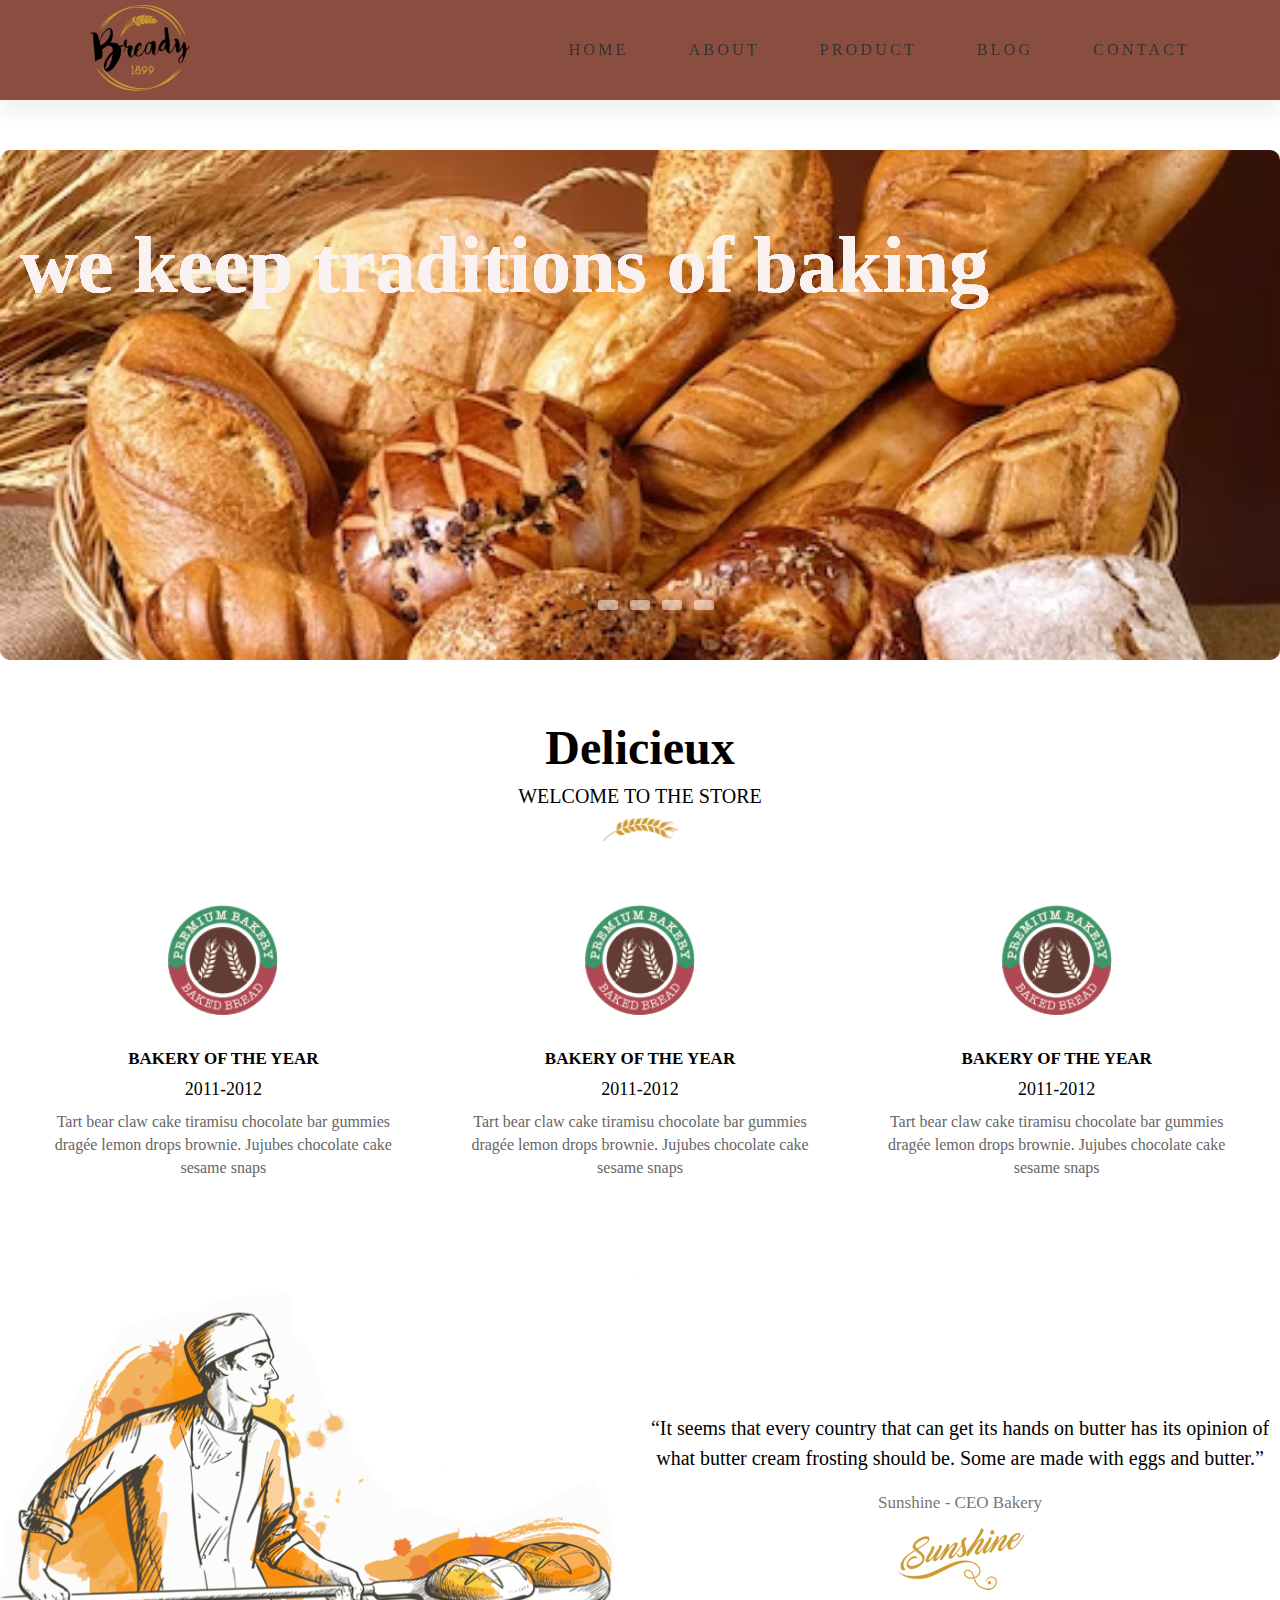
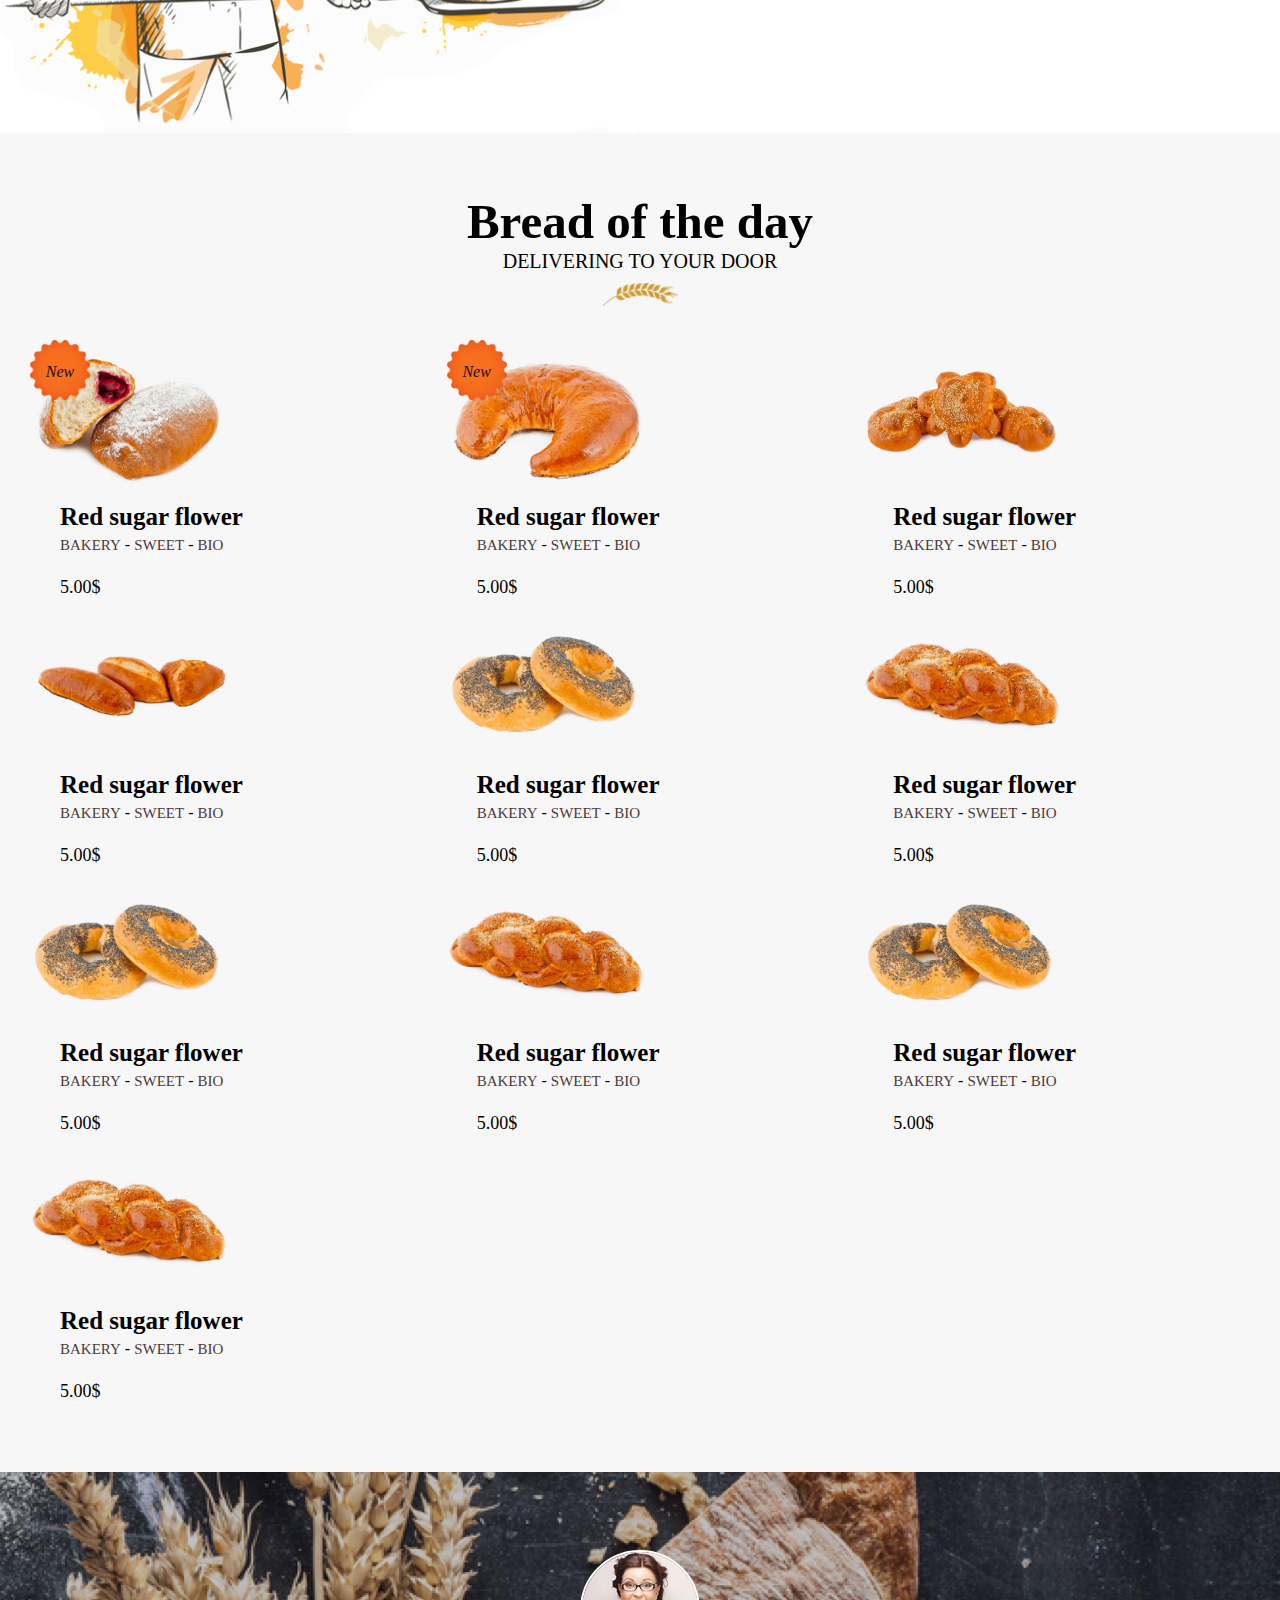
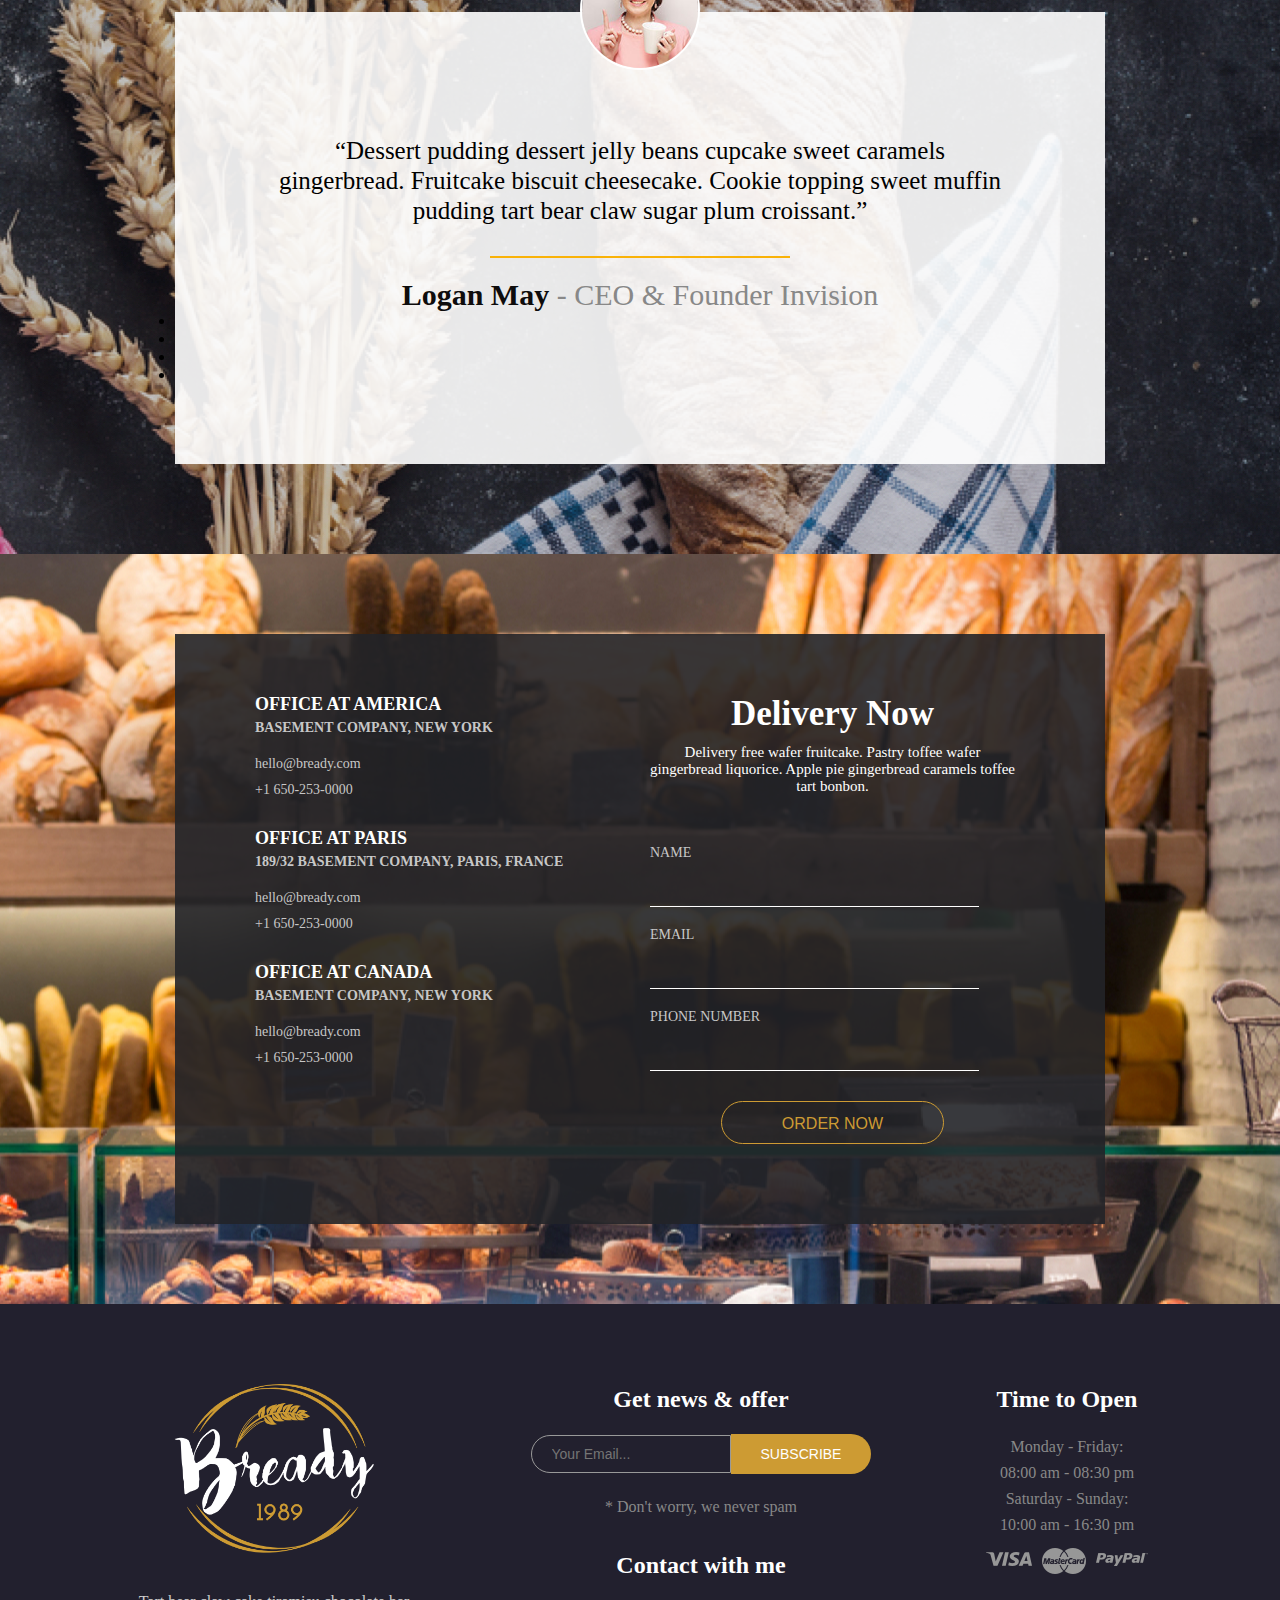
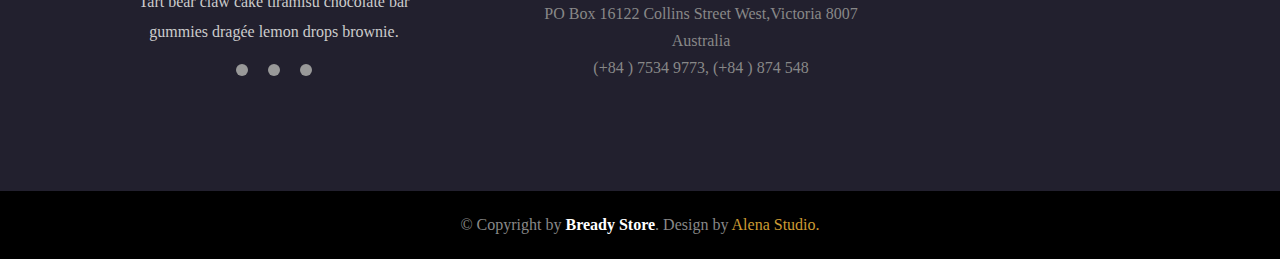
<file: index.html>
<!DOCTYPE html>
<html lang="en">

<head>
    <meta charset="UTF-8">
    <meta http-equiv="X-UA-Compatible" content="IE=edge">
    <meta name="viewport" content="width=device-width, initial-scale=1.0">
    <title>Bakery Shop Website</title>
    <!--Font awesome-->
    <link rel="stylesheet" href="https://cdnjs.cloudflare.com/ajax/libs/font-awesome/6.2.1/css/all.min.css"
        integrity="sha512-MV7K8+y+gLIBoVD59lQIYicR65iaqukzvf/nwasF0nqhPay5w/9lJmVM2hMDcnK1OnMGCdVK+iQrJ7lzPJQd1w=="
        crossorigin="anonymous" referrerpolicy="no-referrer" />

    <!-- <link rel="stylesheet" href="assets/css/style/styles.css">
    <link rel="stylesheet" href="assets/css/style/base.css"> -->
    <link rel="stylesheet" href="./main.css">
</head>

<body>
    <!-- Phần HEADER -->
    <div class="header__container">
        <a href="#" class="logo-link"><img class="logo-link__img" src="./Img/logo-light.png" alt="#"></a>
        <div class="group">
            <ul class="navigation">
                <li class="navigation__list"><a class="navigation__list-link" href="./index.html">Home</a></li>
                <li class="navigation__list"><a class="navigation__list-link" href="#">About</a></li>
                <li class="navigation__list"><a class="navigation__list-link" href="./product.html">Product</a></li>
                <li class="navigation__list"><a class="navigation__list-link" href="#">Blog</a></li>
                <li class="navigation__list"><a class="navigation__list-link" href="./account.html">Contact</a></li>
            </ul>

            <div class="search">
                <span class="icon">
                    <i class="fas fa-search searchBTN"></i>
                    <i class="far fa-window-close closeBTN"></i>
                </span>
            </div>

            <i class="fa-solid fa-bars menuToggle"></i>
        </div>

        <div class="searchBox">
            <input class="searchBox__input" type="text" placeholder="Search">
        </div>
        <script>
            let searchBTN = document.querySelector('.searchBTN');
            let closeBTN = document.querySelector('.closeBTN');
            let searchBox = document.querySelector('.searchBox');
            let navigation = document.querySelector('.navigation');
            let menuToggle = document.querySelector('.menuToggle');
            let header = document.querySelector('.header');

            searchBTN.onclick = function () {
                searchBox.classList.add('active');
                closeBTN.classList.add('active');
                searchBTN.classList.add('active');
                menuToggle.classList.add('hide');
                header.classList.remove('open');

            }

            closeBTN.onclick = function () {
                searchBox.classList.remove('active');
                closeBTN.classList.remove('active');
                searchBTN.classList.remove('active');
                menuToggle.classList.remove('hide');

            }

            menuToggle.onclick = function () {
                header.classList.toggle('open');
                searchBox.classList.remove('active');
                closeBTN.classList.remove('active');
                searchBTN.classList.remove('active');
            }
        </script>
    </div>

    <!-- Phần SLIDER -->
    <div class="sliderWrap">
        <div class="slider">
            <div class="slider__Items">
                <img class="slider__bakery active" src="./Img/bakery-1.jpg" alt="">
                <div class="slider__info">
                    <h1 class="slider__content">we keep traditions of baking</h1>
                </div>
            </div>

            <div class="slider__Items">
                <img class="slider__bakery" src="./Img/6-5.png" alt="">
                <div class="slider__info">
                    <h1 class="slider__content">we keep traditions of baking</h1>
                </div>
            </div>

            <div class="slider__Items">
                <img class="slider__bakery" src="./Img/bakery-2.jpg" alt="">
                <div class="slider__info">
                    <h1 class="slider__content">we keep traditions of baking</h1>
                </div>
            </div>

            <div class="slider__Items">
                <img class="slider__bakery" src="./Img/bakery-3.jpg" alt="">
                <div class="slider__info">
                    <h1 class="slider__content">we keep traditions of baking</h1>
                </div>
            </div>

            <div class="slider__Items">
                <img class="slider__bakery" src="./Img/slide-1.jpg" alt="">
                <div class="slider__info">
                    <h1 class="slider__content">we keep traditions of baking</h1>
                </div>
            </div>

            <div class="slider__nav">
                <i class='fas fa-chevron-left prev-btn'></i>
                <i class='fas fa-chevron-right next-btn'></i>
            </div>

            <div class="slider__nav-visibility">
                <div class="slider__icon active"></div>
                <div class="slider__icon"></div>
                <div class="slider__icon"></div>
                <div class="slider__icon"></div>
                <div class="slider__icon"></div>
            </div>
        </div>

        <script type="text/javascript">
            const slider = document.querySelector(".slider");
            const nextBTN = document.querySelector(".next-btn");
            const prevBTN = document.querySelector(".prev-btn");
            const slides = document.querySelectorAll(".slider__bakery");
            const slideIcons = document.querySelectorAll(".slider__icon");
            const numberOfSlides = slides.length;
            var slideNumber = 0;

            // img slider next-button 
            nextBTN.addEventListener("click", () => {
                slides.forEach((slideContainer) => {
                    slideContainer.classList.remove("active");
                });

                slideIcons.forEach((slideIcon) => {
                    slideIcon.classList.remove("active");
                });


                slideNumber++;

                if (slideNumber > (numberOfSlides - 1)) {
                    slideNumber = 0;
                }

                slides[slideNumber].classList.add("active");
                slideIcons[slideNumber].classList.add("active");
            });

            // img slider prev-button
            prevBTN.addEventListener("click", () => {
                slides.forEach((slideContainer) => {
                    slideContainer.classList.remove("active");
                });

                slideIcons.forEach((slideIcon) => {
                    slideIcon.classList.remove("active");
                });


                slideNumber--;

                if (slideNumber < 0) {
                    slideNumber = numberOfSlides - 1;
                }

                slides[slideNumber].classList.add("active");
                slideIcons[slideNumber].classList.add("active");
            });


            // img slider Autoplay
            var playSlider;
            var repeater = () => {
                playSlider = setInterval(function () {
                    slides.forEach((slideContainer) => {
                        slideContainer.classList.remove("active");
                    });

                    slideIcons.forEach((slideIcon) => {
                        slideIcon.classList.remove("active");
                    });


                    slideNumber++;

                    if (slideNumber > (numberOfSlides - 1)) {
                        slideNumber = 0;
                    }

                    slides[slideNumber].classList.add("active");
                    slideIcons[slideNumber].classList.add("active");
                }, 2000);
            }

            repeater();

            // Stop img slider Autoplay on mouseover
            slider.addEventListener("mouseover", () => {
                clearInterval(playSlider)
            });


            // Start img slider Autoplay again on mouseout 
            slider.addEventListener("mouseout", () => {
                repeater();
            });
        </script>
    </div>


    <!-- Phần Award -->
    <div class="award">
        <!-- Phần section-container-->
        <div class="container">
            <!-- tiêu đề giải thưởng  -->
            <div class="award__header">
                <h3 class="award__title">Delicieux</h3>
                <p class="award__wel">WELCOME TO THE STORE</p>
                <span>
                    <img src="./Img/floral.png" alt="" class="award__img-header">
                </span>
            </div>

            <!-- Phần giải thưởng  -->
            <div class="award__content">
                <ul class="award__list-award row">
                    <li class="award__item-award">
                        <img src="./Img/award-1.png" alt="" class="award__img">
                        <h4 class="award__name">
                            BAKERY OF THE YEAR
                        </h4>
                        <span class="award__year">2011-2012</span>
                        <p class="award__description">
                            Tart bear claw cake tiramisu chocolate bar gummies dragée lemon drops brownie.
                            Jujubes chocolate cake sesame snaps
                        </p>
                    </li>

                    <li class="award__item-award">
                        <img src="./Img/award-1.png" alt="" class="award__img">
                        <h4 class="award__name">
                            BAKERY OF THE YEAR
                        </h4>
                        <span class="award__year">2011-2012</span>
                        <p class="award__description">
                            Tart bear claw cake tiramisu chocolate bar gummies dragée lemon drops brownie.
                            Jujubes chocolate cake sesame snaps
                        </p>
                    </li>

                    <li class="award__item-award">
                        <img src="./Img/award-1.png" alt="" class="award__img">
                        <h4 class="award__name">
                            BAKERY OF THE YEAR
                        </h4>
                        <span class="award__year">2011-2012</span>
                        <p class="award__description">
                            Tart bear claw cake tiramisu chocolate bar gummies dragée lemon drops brownie.
                            Jujubes chocolate cake sesame snaps
                        </p>
                    </li>
                </ul>
            </div>

        </div>

        <!--CEO-VISION-->
        <div class="CEO">
            <!-- Phần ảnh  -->
            <img src="./Img/signature.png" alt="" class="CEO__img">

            <!--Content-sign-->
            <div class="CEO__content">
                <!-- Introduction -->
                <p class="CEO__intro">
                    “It seems that every country that can get its hands on butter has
                    its opinion of what butter cream frosting should be. Some are
                    made with eggs and butter.”
                </p>
                <span class="CEO__name-sign">
                    <p class="CEO__name">Sunshine - CEO Bakery</p>
                    <img src="./Img/signature-2.png" alt="" class="CEO__sign-img">
                </span>
            </div>
        </div>
    </div>


    <!-- Phần Product -->
    <!--Product-main-->
    <div class="product">
        <!-- product-section__container chứa header+content  -->
        <div class="container">
            <!-- Phần header + content -->
            <div class="product__header">
                <h3 class="product-header__title">Bread of the day</h3>
                <p class="product-header__bread">DELIVERING TO YOUR DOOR</p>
                <img src="./Img/floral.png" alt="" class="product-header__img">
            </div>

            <!-- Phần product-list__content -->
            <div class="product__content">
                <div class="product__list">
                    <div class="product__item">
                        <div href="" class="product__item-link">
                            <a href="product.html">
                                <img src="./Img/12-1.png.webp" alt="" class="product__img">
                                <div class="product__new-pro">
                                    <img src="./Img/badge-red.png" alt="" class="product__new-img">
                                    <i class="product__new-des">New</i>
                                </div>
                            </a>

                            <div class="product__action-user">
                                <ul class="product__list-action-user">
                                    <li class="product__item-action-user">
                                        <a href="" class="product__action-user-link">
                                            <i class="product__action-user-icon fas fa-search"></i>
                                        </a>
                                    </li>
                                    <li class="product__item-action-user">
                                        <a href="" class="product__action-user-link">
                                            <i class="product__action-user-icon fa-solid fa-heart"></i>
                                        </a>
                                    </li>
                                    <li class="product__item-action-user">
                                        <a href="" class="product__action-user-link">
                                            <i class="product__action-user-icon fa-solid fa-cart-shopping"></i>
                                        </a>
                                    </li>
                                </ul>
                            </div>
                        </div>

                        <div class="product__item-content">
                            <a href="product.html" class="item__link">
                                <h4 class="product__item-name">Red sugar flower</h4>
                            </a>
                            <div class="product__types">
                                <a href="" class="product__type-link">BAKERY</a>
                                <span class="product__type-separate"> - </span>
                                <a href="" class="product__type-link">SWEET</a>
                                <span class="product__type-separate"> - </span>
                                <a href="" class="product__type-link">BIO</a>
                            </div>

                            <div class="product__rate">
                                <ul class="product__list-star">
                                    <li class="product__rate-star product__rate-star--active">
                                        <i class="product__star-icon fa-solid fa-star"></i>
                                    </li>
                                    <li class="product__rate-star product__rate-star--active">
                                        <i class="product__star-icon fa-solid fa-star"></i>
                                    </li>
                                    <li class="product__rate-star product__rate-star--active">
                                        <i class="product__star-icon fa-solid fa-star"></i>
                                    </li>
                                    <li class="product__rate-star product__rate-star--active">
                                        <i class="product__star-icon fa-solid fa-star"></i>
                                    </li>
                                    <li class="product__rate-star product__rate-star--active">
                                        <i class="product__star-icon fa-solid fa-star"></i>
                                    </li>
                                </ul>
                            </div>
                            <div class="product__price">
                                <span class="product__price-curent">5.00$</span>
                            </div>
                        </div>
                    </div>

                    <div class="product__item">
                        <div href="" class="product__item-link">
                            <a href="product.html">
                                <img src="./Img/11-1-600x462.png.webp" alt="" class="product__img">
                                <div class="product__new-pro">
                                    <img src="./Img/badge-red.png" alt="" class="product__new-img">
                                    <i class="product__new-des">New</i>
                                </div>
                            </a>
                            <div class="product__action-user">
                                <ul class="product__list-action-user">
                                    <li class="product__item-action-user">
                                        <a href="" class="product__action-user-link">
                                            <i class="product__action-user-icon fas fa-search"></i>
                                        </a>
                                    </li>
                                    <li class="product__item-action-user">
                                        <a href="" class="product__action-user-link">
                                            <i class="product__action-user-icon fa-solid fa-heart"></i>
                                        </a>
                                    </li>
                                    <li class="product__item-action-user">
                                        <a href="" class="product__action-user-link">
                                            <i class="product__action-user-icon fa-solid fa-cart-shopping"></i>
                                        </a>
                                    </li>
                                </ul>
                            </div>
                        </div>
                        <div class="product__item-content">
                            <a href="product.html" class="item__link">
                                <h4 class="product__item-name">Red sugar flower</h4>
                            </a>
                            <div class="product__types">
                                <a href="" class="product__type-link">BAKERY</a>
                                <span class="product__type-separate"> - </span>
                                <a href="" class="product__type-link">SWEET</a>
                                <span class="product__type-separate"> - </span>
                                <a href="" class="product__type-link">BIO</a>
                            </div>

                            <div class="product__rate">
                                <ul class="product__list-star">
                                    <li class="product__rate-star product__rate-star--active">
                                        <i class="product__star-icon fa-solid fa-star"></i>
                                    </li>
                                    <li class="product__rate-star product__rate-star--active">
                                        <i class="product__star-icon fa-solid fa-star"></i>
                                    </li>
                                    <li class="product__rate-star product__rate-star--active">
                                        <i class="product__star-icon fa-solid fa-star"></i>
                                    </li>
                                    <li class="product__rate-star product__rate-star--active">
                                        <i class="product__star-icon fa-solid fa-star"></i>
                                    </li>
                                    <li class="product__rate-star product__rate-star--active">
                                        <i class="product__star-icon fa-solid fa-star"></i>
                                    </li>
                                </ul>
                            </div>
                            <div class="product__price">
                                <span class="product__price-curent">5.00$</span>
                            </div>
                        </div>
                    </div>

                    <div class="product__item">
                        <div class="product__item-link">
                            <a href="product.html">
                                <img src="./Img/10-1-600x462.png.webp" alt="" class="product__img">
                            </a>
                            <div class="product__action-user">
                                <ul class="product__list-action-user">
                                    <li class="product__item-action-user">
                                        <a href="" class="product__action-user-link">
                                            <i class="product__action-user-icon fas fa-search"></i>
                                        </a>
                                    </li>
                                    <li class="product__item-action-user">
                                        <a href="" class="product__action-user-link">
                                            <i class="product__action-user-icon fa-solid fa-heart"></i>
                                        </a>
                                    </li>
                                    <li class="product__item-action-user">
                                        <a href="" class="product__action-user-link">
                                            <i class="product__action-user-icon fa-solid fa-cart-shopping"></i>
                                        </a>
                                    </li>
                                </ul>
                            </div>
                        </div>
                        <div class="product__item-content">
                            <a href="product.html" class="item__link">
                                <h4 class="product__item-name">Red sugar flower</h4>
                            </a>
                            <div class="product__types">
                                <a href="" class="product__type-link">BAKERY</a>
                                <span class="product__type-separate"> - </span>
                                <a href="" class="product__type-link">SWEET</a>
                                <span class="product__type-separate"> - </span>
                                <a href="" class="product__type-link">BIO</a>
                            </div>

                            <div class="product__rate">
                                <ul class="product__list-star">
                                    <li class="product__rate-star product__rate-star--active">
                                        <i class="product__star-icon fa-solid fa-star"></i>
                                    </li>
                                    <li class="product__rate-star product__rate-star--active">
                                        <i class="product__star-icon fa-solid fa-star"></i>
                                    </li>
                                    <li class="product__rate-star product__rate-star--active">
                                        <i class="product__star-icon fa-solid fa-star"></i>
                                    </li>
                                    <li class="product__rate-star product__rate-star--active">
                                        <i class="product__star-icon fa-solid fa-star"></i>
                                    </li>
                                    <li class="product__rate-star product__rate-star--active">
                                        <i class="product__star-icon fa-solid fa-star"></i>
                                    </li>
                                </ul>
                            </div>
                            <div class="product__price">
                                <span class="product__price-curent">5.00$</span>
                            </div>
                        </div>
                    </div>

                    <div class="product__item">
                        <div href="" class="product__item-link">
                            <a href="product.html">
                                <img src="./Img/9-1-600x462.png.webp" alt="" class="product__img">
                            </a>
                            <div class="product__action-user">
                                <ul class="product__list-action-user">
                                    <li class="product__item-action-user">
                                        <a href="" class="product__action-user-link">
                                            <i class="product__action-user-icon fas fa-search"></i>
                                        </a>
                                    </li>
                                    <li class="product__item-action-user">
                                        <a href="" class="product__action-user-link">
                                            <i class="product__action-user-icon fa-solid fa-heart"></i>
                                        </a>
                                    </li>
                                    <li class="product__item-action-user">
                                        <a href="" class="product__action-user-link">
                                            <i class="product__action-user-icon fa-solid fa-cart-shopping"></i>
                                        </a>
                                    </li>
                                </ul>
                            </div>
                        </div>
                        <div class="product__item-content">
                            <a href="product.html" class="item__link">
                                <h4 class="product__item-name">Red sugar flower</h4>
                            </a>
                            <div class="product__types">
                                <a href="" class="product__type-link">BAKERY</a>
                                <span class="product__type-separate"> - </span>
                                <a href="" class="product__type-link">SWEET</a>
                                <span class="product__type-separate"> - </span>
                                <a href="" class="product__type-link">BIO</a>
                            </div>

                            <div class="product__rate">
                                <ul class="product__list-star">
                                    <li class="product__rate-star product__rate-star--active">
                                        <i class="product__star-icon fa-solid fa-star"></i>
                                    </li>
                                    <li class="product__rate-star product__rate-star--active">
                                        <i class="product__star-icon fa-solid fa-star"></i>
                                    </li>
                                    <li class="product__rate-star product__rate-star--active">
                                        <i class="product__star-icon fa-solid fa-star"></i>
                                    </li>
                                    <li class="product__rate-star product__rate-star--active">
                                        <i class="product__star-icon fa-solid fa-star"></i>
                                    </li>
                                    <li class="product__rate-star product__rate-star--active">
                                        <i class="product__star-icon fa-solid fa-star"></i>
                                    </li>
                                </ul>
                            </div>
                            <div class="product__price">
                                <span class="product__price-curent">5.00$</span>
                            </div>
                        </div>
                    </div>

                    <div class="product__item">
                        <div href="" class="product__item-link">
                            <a href="product.html">
                                <img src="./Img/8-1.png.webp" alt="" class="product__img">
                            </a>
                            <div class="product__action-user">
                                <ul class="product__list-action-user">
                                    <li class="product__item-action-user">
                                        <a href="" class="product__action-user-link">
                                            <i class="product__action-user-icon fas fa-search"></i>
                                        </a>
                                    </li>
                                    <li class="product__item-action-user">
                                        <a href="" class="product__action-user-link">
                                            <i class="product__action-user-icon fa-solid fa-heart"></i>
                                        </a>
                                    </li>
                                    <li class="product__item-action-user">
                                        <a href="" class="product__action-user-link">
                                            <i class="product__action-user-icon fa-solid fa-cart-shopping"></i>
                                        </a>
                                    </li>
                                </ul>
                            </div>
                        </div>
                        <div class="product__item-content">
                            <a href="product.html" class="item__link">
                                <h4 class="product__item-name">Red sugar flower</h4>
                            </a>
                            <div class="product__types">
                                <a href="" class="product__type-link">BAKERY</a>
                                <span class="product__type-separate"> - </span>
                                <a href="" class="product__type-link">SWEET</a>
                                <span class="product__type-separate"> - </span>
                                <a href="" class="product__type-link">BIO</a>
                            </div>

                            <div class="product__rate">
                                <ul class="product__list-star">
                                    <li class="product__rate-star product__rate-star--active">
                                        <i class="product__star-icon fa-solid fa-star"></i>
                                    </li>
                                    <li class="product__rate-star product__rate-star--active">
                                        <i class="product__star-icon fa-solid fa-star"></i>
                                    </li>
                                    <li class="product__rate-star product__rate-star--active">
                                        <i class="product__star-icon fa-solid fa-star"></i>
                                    </li>
                                    <li class="product__rate-star product__rate-star--active">
                                        <i class="product__star-icon fa-solid fa-star"></i>
                                    </li>
                                    <li class="product__rate-star product__rate-star--active">
                                        <i class="product__star-icon fa-solid fa-star"></i>
                                    </li>
                                </ul>
                            </div>
                            <div class="product__price">
                                <span class="product__price-curent">5.00$</span>
                            </div>
                        </div>
                    </div>

                    <div class="product__item">
                        <div href="" class="product__item-link">
                            <a href="product.html">
                                <img src="./Img/7-1.png.webp" alt="" class="product__img">
                            </a>
                            <div class="product__action-user">
                                <ul class="product__list-action-user">
                                    <li class="product__item-action-user">
                                        <a href="" class="product__action-user-link">
                                            <i class="product__action-user-icon fas fa-search"></i>
                                        </a>
                                    </li>
                                    <li class="product__item-action-user">
                                        <a href="" class="product__action-user-link">
                                            <i class="product__action-user-icon fa-solid fa-heart"></i>
                                        </a>
                                    </li>
                                    <li class="product__item-action-user">
                                        <a href="" class="product__action-user-link">
                                            <i class="product__action-user-icon fa-solid fa-cart-shopping"></i>
                                        </a>
                                    </li>
                                </ul>
                            </div>
                        </div>
                        <div class="product__item-content">
                            <a href="product.html" class="item__link">
                                <h4 class="product__item-name">Red sugar flower</h4>
                            </a>
                            <div class="product__types">
                                <a href="" class="product__type-link">BAKERY</a>
                                <span class="product__type-separate"> - </span>
                                <a href="" class="product__type-link">SWEET</a>
                                <span class="product__type-separate"> - </span>
                                <a href="" class="product__type-link">BIO</a>
                            </div>

                            <div class="product__rate">
                                <ul class="product__list-star">
                                    <li class="product__rate-star product__rate-star--active">
                                        <i class="product__star-icon fa-solid fa-star"></i>
                                    </li>
                                    <li class="product__rate-star product__rate-star--active">
                                        <i class="product__star-icon fa-solid fa-star"></i>
                                    </li>
                                    <li class="product__rate-star product__rate-star--active">
                                        <i class="product__star-icon fa-solid fa-star"></i>
                                    </li>
                                    <li class="product__rate-star product__rate-star--active">
                                        <i class="product__star-icon fa-solid fa-star"></i>
                                    </li>
                                    <li class="product__rate-star product__rate-star--active">
                                        <i class="product__star-icon fa-solid fa-star"></i>
                                    </li>
                                </ul>
                            </div>
                            <div class="product__price">
                                <span class="product__price-curent">5.00$</span>
                            </div>
                        </div>
                    </div>


                    <div class="product__item">
                        <div href="" class="product__item-link">
                            <a href="product.html">
                                <img src="./Img/8-1.png.webp" alt="" class="product__img">
                            </a>
                            <div class="product__action-user">
                                <ul class="product__list-action-user">
                                    <li class="product__item-action-user">
                                        <a href="" class="product__action-user-link">
                                            <i class="product__action-user-icon fas fa-search"></i>
                                        </a>
                                    </li>
                                    <li class="product__item-action-user">
                                        <a href="" class="product__action-user-link">
                                            <i class="product__action-user-icon fa-solid fa-heart"></i>
                                        </a>
                                    </li>
                                    <li class="product__item-action-user">
                                        <a href="" class="product__action-user-link">
                                            <i class="product__action-user-icon fa-solid fa-cart-shopping"></i>
                                        </a>
                                    </li>
                                </ul>
                            </div>
                        </div>
                        <div class="product__item-content">
                            <a href="product.html" class="item__link">
                                <h4 class="product__item-name">Red sugar flower</h4>
                            </a>
                            <div class="product__types">
                                <a href="" class="product__type-link">BAKERY</a>
                                <span class="product__type-separate"> - </span>
                                <a href="" class="product__type-link">SWEET</a>
                                <span class="product__type-separate"> - </span>
                                <a href="" class="product__type-link">BIO</a>
                            </div>

                            <div class="product__rate">
                                <ul class="product__list-star">
                                    <li class="product__rate-star product__rate-star--active">
                                        <i class="product__star-icon fa-solid fa-star"></i>
                                    </li>
                                    <li class="product__rate-star product__rate-star--active">
                                        <i class="product__star-icon fa-solid fa-star"></i>
                                    </li>
                                    <li class="product__rate-star product__rate-star--active">
                                        <i class="product__star-icon fa-solid fa-star"></i>
                                    </li>
                                    <li class="product__rate-star product__rate-star--active">
                                        <i class="product__star-icon fa-solid fa-star"></i>
                                    </li>
                                    <li class="product__rate-star product__rate-star--active">
                                        <i class="product__star-icon fa-solid fa-star"></i>
                                    </li>
                                </ul>
                            </div>
                            <div class="product__price">
                                <span class="product__price-curent">5.00$</span>
                            </div>
                        </div>
                    </div>

                    <div class="product__item">
                        <div href="" class="product__item-link">
                            <a href="product.html">
                                <img src="./Img/7-1.png.webp" alt="" class="product__img">
                            </a>
                            <div class="product__action-user">
                                <ul class="product__list-action-user">
                                    <li class="product__item-action-user">
                                        <a href="" class="product__action-user-link">
                                            <i class="product__action-user-icon fas fa-search"></i>
                                        </a>
                                    </li>
                                    <li class="product__item-action-user">
                                        <a href="" class="product__action-user-link">
                                            <i class="product__action-user-icon fa-solid fa-heart"></i>
                                        </a>
                                    </li>
                                    <li class="product__item-action-user">
                                        <a href="" class="product__action-user-link">
                                            <i class="product__action-user-icon fa-solid fa-cart-shopping"></i>
                                        </a>
                                    </li>
                                </ul>
                            </div>
                        </div>
                        <div class="product__item-content">
                            <a href="product.html" class="item__link">
                                <h4 class="product__item-name">Red sugar flower</h4>
                            </a>
                            <div class="product__types">
                                <a href="" class="product__type-link">BAKERY</a>
                                <span class="product__type-separate"> - </span>
                                <a href="" class="product__type-link">SWEET</a>
                                <span class="product__type-separate"> - </span>
                                <a href="" class="product__type-link">BIO</a>
                            </div>

                            <div class="product__rate">
                                <ul class="product__list-star">
                                    <li class="product__rate-star product__rate-star--active">
                                        <i class="product__star-icon fa-solid fa-star"></i>
                                    </li>
                                    <li class="product__rate-star product__rate-star--active">
                                        <i class="product__star-icon fa-solid fa-star"></i>
                                    </li>
                                    <li class="product__rate-star product__rate-star--active">
                                        <i class="product__star-icon fa-solid fa-star"></i>
                                    </li>
                                    <li class="product__rate-star product__rate-star--active">
                                        <i class="product__star-icon fa-solid fa-star"></i>
                                    </li>
                                    <li class="product__rate-star product__rate-star--active">
                                        <i class="product__star-icon fa-solid fa-star"></i>
                                    </li>
                                </ul>
                            </div>
                            <div class="product__price">
                                <span class="product__price-curent">5.00$</span>
                            </div>
                        </div>
                    </div>


                    <div class="product__item">
                        <div href="" class="product__item-link">
                            <a href="product.html">
                                <img src="./Img/8-1.png.webp" alt="" class="product__img">
                            </a>
                            <div class="product__action-user">
                                <ul class="product__list-action-user">
                                    <li class="product__item-action-user">
                                        <a href="" class="product__action-user-link">
                                            <i class="product__action-user-icon fas fa-search"></i>
                                        </a>
                                    </li>
                                    <li class="product__item-action-user">
                                        <a href="" class="product__action-user-link">
                                            <i class="product__action-user-icon fa-solid fa-heart"></i>
                                        </a>
                                    </li>
                                    <li class="product__item-action-user">
                                        <a href="" class="product__action-user-link">
                                            <i class="product__action-user-icon fa-solid fa-cart-shopping"></i>
                                        </a>
                                    </li>
                                </ul>
                            </div>
                        </div>
                        <div class="product__item-content">
                            <a href="product.html" class="item__link">
                                <h4 class="product__item-name">Red sugar flower</h4>
                            </a>
                            <div class="product__types">
                                <a href="" class="product__type-link">BAKERY</a>
                                <span class="product__type-separate"> - </span>
                                <a href="" class="product__type-link">SWEET</a>
                                <span class="product__type-separate"> - </span>
                                <a href="" class="product__type-link">BIO</a>
                            </div>

                            <div class="product__rate">
                                <ul class="product__list-star">
                                    <li class="product__rate-star product__rate-star--active">
                                        <i class="product__star-icon fa-solid fa-star"></i>
                                    </li>
                                    <li class="product__rate-star product__rate-star--active">
                                        <i class="product__star-icon fa-solid fa-star"></i>
                                    </li>
                                    <li class="product__rate-star product__rate-star--active">
                                        <i class="product__star-icon fa-solid fa-star"></i>
                                    </li>
                                    <li class="product__rate-star product__rate-star--active">
                                        <i class="product__star-icon fa-solid fa-star"></i>
                                    </li>
                                    <li class="product__rate-star product__rate-star--active">
                                        <i class="product__star-icon fa-solid fa-star"></i>
                                    </li>
                                </ul>
                            </div>
                            <div class="product__price">
                                <span class="product__price-curent">5.00$</span>
                            </div>
                        </div>
                    </div>

                    <div class="product__item">
                        <div href="" class="product__item-link">
                            <a href="product.html">
                                <img src="./Img/7-1.png.webp" alt="" class="product__img">
                            </a>
                            <div class="product__action-user">
                                <ul class="product__list-action-user">
                                    <li class="product__item-action-user">
                                        <a href="" class="product__action-user-link">
                                            <i class="product__action-user-icon fas fa-search"></i>
                                        </a>
                                    </li>
                                    <li class="product__item-action-user">
                                        <a href="" class="product__action-user-link">
                                            <i class="product__action-user-icon fa-solid fa-heart"></i>
                                        </a>
                                    </li>
                                    <li class="product__item-action-user">
                                        <a href="" class="product__action-user-link">
                                            <i class="product__action-user-icon fa-solid fa-cart-shopping"></i>
                                        </a>
                                    </li>
                                </ul>
                            </div>
                        </div>
                        <div class="product__item-content">
                            <a href="product.html" class="item__link">
                                <h4 class="product__item-name">Red sugar flower</h4>
                            </a>
                            <div class="product__types">
                                <a href="" class="product__type-link">BAKERY</a>
                                <span class="product__type-separate"> - </span>
                                <a href="" class="product__type-link">SWEET</a>
                                <span class="product__type-separate"> - </span>
                                <a href="" class="product__type-link">BIO</a>
                            </div>

                            <div class="product__rate">
                                <ul class="product__list-star">
                                    <li class="product__rate-star product__rate-star--active">
                                        <i class="product__star-icon fa-solid fa-star"></i>
                                    </li>
                                    <li class="product__rate-star product__rate-star--active">
                                        <i class="product__star-icon fa-solid fa-star"></i>
                                    </li>
                                    <li class="product__rate-star product__rate-star--active">
                                        <i class="product__star-icon fa-solid fa-star"></i>
                                    </li>
                                    <li class="product__rate-star product__rate-star--active">
                                        <i class="product__star-icon fa-solid fa-star"></i>
                                    </li>
                                    <li class="product__rate-star product__rate-star--active">
                                        <i class="product__star-icon fa-solid fa-star"></i>
                                    </li>
                                </ul>
                            </div>
                            <div class="product__price">
                                <span class="product__price-curent">5.00$</span>
                            </div>
                        </div>
                    </div>

                </div>
            </div>
        </div>
    </div>



    <!-- Phần Content_Review -->
    <div class="content">
        <div class="container">
            <div class="content__review">
                <div class="content__list-img">
                    <img src="./Img/Reviu_1" alt="" class="content__img">
                </div>

                <div class="content__rate">
                    <ul class="content__list-star">
                        <li class="content__rate-star content__rate-star--active">
                            <i class="content__star-icon fa-solid fa-star"></i>
                        </li>
                        <li class="content__rate-star content__rate-star--active">
                            <i class="content__star-icon fa-solid fa-star"></i>
                        </li>
                        <li class="content__rate-star content__rate-star--active">
                            <i class="content__star-icon fa-solid fa-star"></i>
                        </li>
                        <li class="content__rate-star content__rate-star--active">
                            <i class="content__star-icon fa-solid fa-star"></i>
                        </li>
                        <li class="content__rate-star content__rate-star--active">
                            <i class="content__star-icon fa-solid fa-star"></i>
                        </li>
                    </ul>

                    <div class="content__reviewer">
                        <p class="content__reviewer-p">
                            “Dessert pudding dessert jelly beans cupcake sweet caramels gingerbread.
                            Fruitcake biscuit cheesecake. Cookie topping sweet muffin pudding tart bear claw
                            sugar plum croissant.”
                        </p>
                    </div>


                    <div class="content__CEO-footer">
                        <strong class="content__CEO-name">Logan May</strong>
                        - CEO &amp; Founder Invision
                    </div>

                    <div class="content__CEO-choice">
                        <ul class="content__CEO-list-choice">
                            <li class="content__CEO-item"></li>
                            <li class="content__CEO-item"></li>
                            <li class="content__CEO-item"></li>
                            <li class="content__CEO-item"></li>
                        </ul>
                    </div>
                </div>
            </div>
        </div>
    </div>



    <!-- Phần Delivery-Form -->
    <div class="contactWrap">
        <div class="contact__delivery">
            <div class="contact__delivery-form">
                <div class="contact__email">
                    <div class="contact__email-content">
                        <h4 class="contact__email-Office">OFFICE AT AMERICA</h4>
                        <h5 class="contact__email-address">BASEMENT COMPANY, NEW YORK</h5>
                        <p class="contact__icon-one">
                            <i class="fa-solid fa-envelope"></i>
                            <a href="#" class="contact__link-email">hello@bready.com</a>
                        </p>
                        <p class="contact__icon-two">
                            <i class="fa-solid fa-phone"></i>
                            <span class="contact__callnumber"> +1 650-253-0000</span>
                        </p>
                    </div>

                    <div class="contact__email-content">
                        <h4 class="contact__email-Office">OFFICE AT PARIS</h4>
                        <h5 class="contact__email-address">189/32 BASEMENT COMPANY, PARIS, FRANCE</h5>
                        <p class="contact__icon-one">
                            <i class="fa-solid fa-envelope"></i>
                            <a href="#" class="contact__link-email">hello@bready.com</a>
                        </p>
                        <p class="contact__icon-two">
                            <i class="fa-solid fa-phone"></i>
                            <span class="contact__callnumber"> +1 650-253-0000</span>
                        </p>
                    </div>

                    <div class="contact__email-content">
                        <h4 class="contact__email-Office">OFFICE AT CANADA</h4>
                        <h5 class="contact__email-address">BASEMENT COMPANY, NEW YORK</h5>
                        <p class="contact__icon-one">
                            <i class="fa-solid fa-envelope"></i>
                            <a href="#" class="contact__link-email">hello@bready.com</a>
                        </p>
                        <p class="contact__icon-two">
                            <i class="fa-solid fa-phone"></i>
                            <span class="contact__callnumber"> +1 650-253-0000</span>
                        </p>
                    </div>
                </div>


                <!-- Phần bên Phải -->
                <form class="contact__delivery-now">
                    <h3 class="contact__delivery-title">Delivery Now</h3>
                    <p class="contact__delivery-des">Delivery free wafer fruitcake.
                        Pastry toffee wafer gingerbread liquorice.
                        Apple pie gingerbread caramels toffee tart bonbon.</p>

                    <div class="contact__email-name">
                        <label for="" class="contact__email-user">Name</label>
                        <input type="text" class="contact__input-text" placeholder="">
                    </div>

                    <div class="contact__email-address">
                        <label for="" class="contact__email-user">Email</label>
                        <input type="text" class="contact__input-text" placeholder="">
                    </div>

                    <div class="contact__email-name">
                        <label for="" class="contact__email-user">Phone Number</label>
                        <input type="text" class="contact__input-text" placeholder="">
                    </div>

                    <div class="contact__email-submit">
                        <button class="contact__email-btn">Order Now</button>
                    </div>
                </form>
            </div>
        </div>
    </div>


    <div class="ps-footer">
        <div class="ps-footer__content">
            <div class="ps-container">
                <div class="row">
                    <div class="ps-site-info">
                        <a class="ps-logo" href="index.html"><img src="./Img/logo-dark.png" alt="" /></a>
                        <p>
                            Tart bear claw cake tiramisu chocolate bar gummies dragée lemon
                            drops brownie.
                        </p>
                        <ul class="ps-list--social">
                            <li>
                                <a href="#"><i class="fa-brands fa-facebook"></i></a>
                            </li>
                            <li>
                                <a href="#"><i class="fa-brands fa-twitter"></i></a>
                            </li>
                            <li>
                                <a href="#"><i class="fa-brands fa-dribbble"></i></a>
                            </li>
                        </ul>
                    </div>
                    <div class="ps-site-contact">
                        <form action="">
                            <h4>Get news & offer</h4>
                            <div class="form-group">
                                <input class="form-control-footer" type="text" placeholder="Your Email..." />
                                <button>Subscribe</button>
                            </div>
                            <p>* Don't worry, we never spam</p>
                        </form>
                        <div class="ps-footer__contact">
                            <h4>Contact with me</h4>
                            <p>PO Box 16122 Collins Street West,Victoria 8007 Australia</p>
                            <p>(+84 ) 7534 9773, (+84 ) 874 548</p>
                        </div>
                    </div>
                    <div class="ps-footer__open">
                        <h4>Time to Open</h4>
                        <p>
                            Monday - Friday: <br />08:00 am - 08:30 pm <br />
                            Saturday - Sunday:<br />
                            10:00 am - 16:30 pm
                        </p>
                        <ul class="ps-list--payment">
                            <li>
                                <a href="#"><img src="./image/visa.png" alt="" /></a>
                            </li>
                            <li>
                                <a href="#"><img src="./image/master-card.png" alt="" /></a>
                            </li>
                            <li>
                                <a href="#"><img src="./image/paypal.png" alt="" /></a>
                            </li>
                        </ul>
                    </div>
                </div>
            </div>
        </div>
        <div class="copyright">© Copyright by <span class="copyright-name">Bready Store</span>. Design by <span
                class="copyright-author">Alena Studio.</span></div>
    </div>
</body>

</html>
</file>
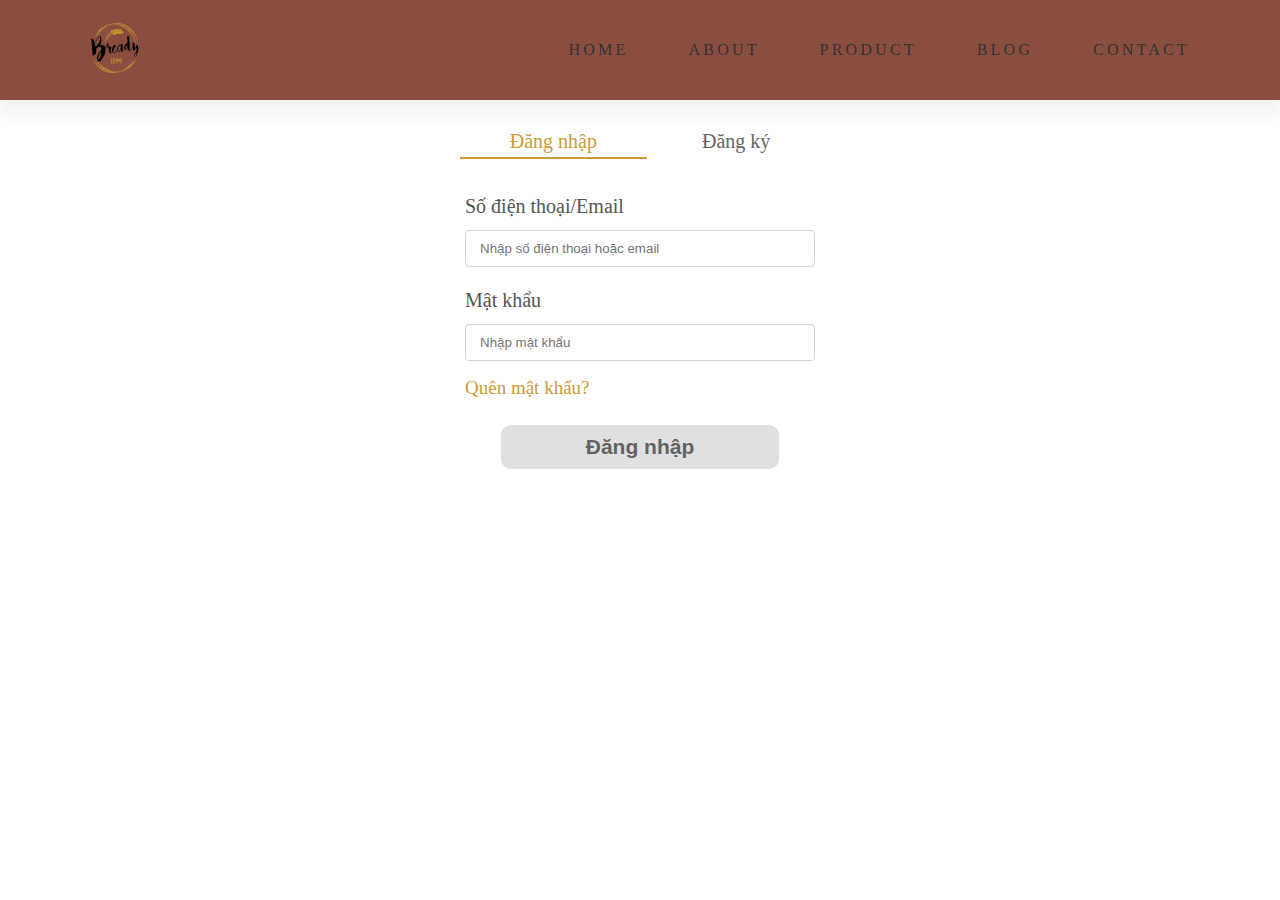
<file: account.html>
<!DOCTYPE html>
<html lang="en">
  <head>
    <meta charset="UTF-8" />
    <meta http-equiv="X-UA-Compatible" content="IE=edge" />
    <meta name="viewport" content="width=device-width, initial-scale=1.0" />
    <title>Document</title>
    <link rel="stylesheet" href="./css/style.css" />
    <link
      rel="stylesheet"
      href="https://cdnjs.cloudflare.com/ajax/libs/font-awesome/6.2.1/css/all.min.css"
      integrity="sha512-MV7K8+y+gLIBoVD59lQIYicR65iaqukzvf/nwasF0nqhPay5w/9lJmVM2hMDcnK1OnMGCdVK+iQrJ7lzPJQd1w=="
      crossorigin="anonymous"
      referrerpolicy="no-referrer"
    />
    <link rel="stylesheet" href="./css/account.css" />
    <link rel="stylesheet" href="./main.css" />
  </head>

  <body onload="">
    <div class="header__container">
      <a href="#" class="logo-link"
        ><img class="logo-link__img" src="./Img/logo-light.png" alt="#"
      /></a>
      <div class="group">
        <ul class="navigation">
          <li class="navigation__list">
            <a class="navigation__list-link" href="./index.html">Home</a>
          </li>
          <li class="navigation__list">
            <a class="navigation__list-link" href="#">About</a>
          </li>
          <li class="navigation__list">
            <a class="navigation__list-link" href="./product.html">Product</a>
          </li>
          <li class="navigation__list">
            <a class="navigation__list-link" href="#">Blog</a>
          </li>
          <li class="navigation__list">
            <a class="navigation__list-link" href="./account.html">Contact</a>
          </li>
        </ul>

        <div class="search">
          <span class="icon">
            <i class="fas fa-search searchBTN"></i>
            <i class="far fa-window-close closeBTN"></i>
          </span>
        </div>

        <i class="fa-solid fa-bars menuToggle"></i>
      </div>

      <div class="searchBox">
        <input class="searchBox__input" type="text" placeholder="Search" />
      </div>
      <script>
        let searchBTN = document.querySelector(".searchBTN");
        let closeBTN = document.querySelector(".closeBTN");
        let searchBox = document.querySelector(".searchBox");
        let navigation = document.querySelector(".navigation");
        let menuToggle = document.querySelector(".menuToggle");
        let header = document.querySelector(".header");

        searchBTN.onclick = function () {
          searchBox.classList.add("active");
          closeBTN.classList.add("active");
          searchBTN.classList.add("active");
          menuToggle.classList.add("hide");
          header.classList.remove("open");
        };

        closeBTN.onclick = function () {
          searchBox.classList.remove("active");
          closeBTN.classList.remove("active");
          searchBTN.classList.remove("active");
          menuToggle.classList.remove("hide");
        };

        menuToggle.onclick = function () {
          header.classList.toggle("open");
          searchBox.classList.remove("active");
          closeBTN.classList.remove("active");
          searchBTN.classList.remove("active");
        };
      </script>
    </div>


  <div class="form">
    <div class="account">
      <div class="lable-account">
        <div class="form-login__heading-login">
          <span>Đăng nhập</span>
        </div>
        <div class="form-login__heading-register">
          <span>Đăng ký</span>
        </div>
      </div>
      <div class="form-login">
        <form action="">
          <div class="form-login__login-form">
            <div class="form-login__username">
              <p>Số điện thoại/Email</p>
              <input type="text" placeholder="Nhập số điện thoại hoặc email" />
            </div>
            <div class="form-login__password">
              <p>Mật khẩu</p>
              <input type="password" placeholder="Nhập mật khẩu" />
            </div>
            <div class="form-login__forget-password">
              <a href="#">
                <span>Quên mật khẩu?</span>
              </a>
            </div>
            <div class="form-login__btn-login">
              <button>Đăng nhập</button>
            </div>
          </div>
        </form>
      </div>

      <div class="form-register">
        <form action="">
          <div class="form-register__register-form">
            <div class="form-register__username">
              <p>Số điện thoại/Email</p>
              <input type="text" placeholder="Nhập số điện thoại hoặc email" />
            </div>
            <div class="form-register__password">
              <p>Mật khẩu</p>
              <input type="password" placeholder="Nhập mật khẩu" />
            </div>
            <div class="form-register__password">
              <p>Xác Nhận Mật khẩu</p>
              <input type="password" placeholder="Xác nhận mật khẩu" />
            </div>
            <div class="form-register__btn-register">
              <button>Đăng ký</button>
            </div>
          </div>
        </form>
      </div>
    </div>
  </div>

  <script src="./js/account.js"></script>
</body>

</html>
</file>
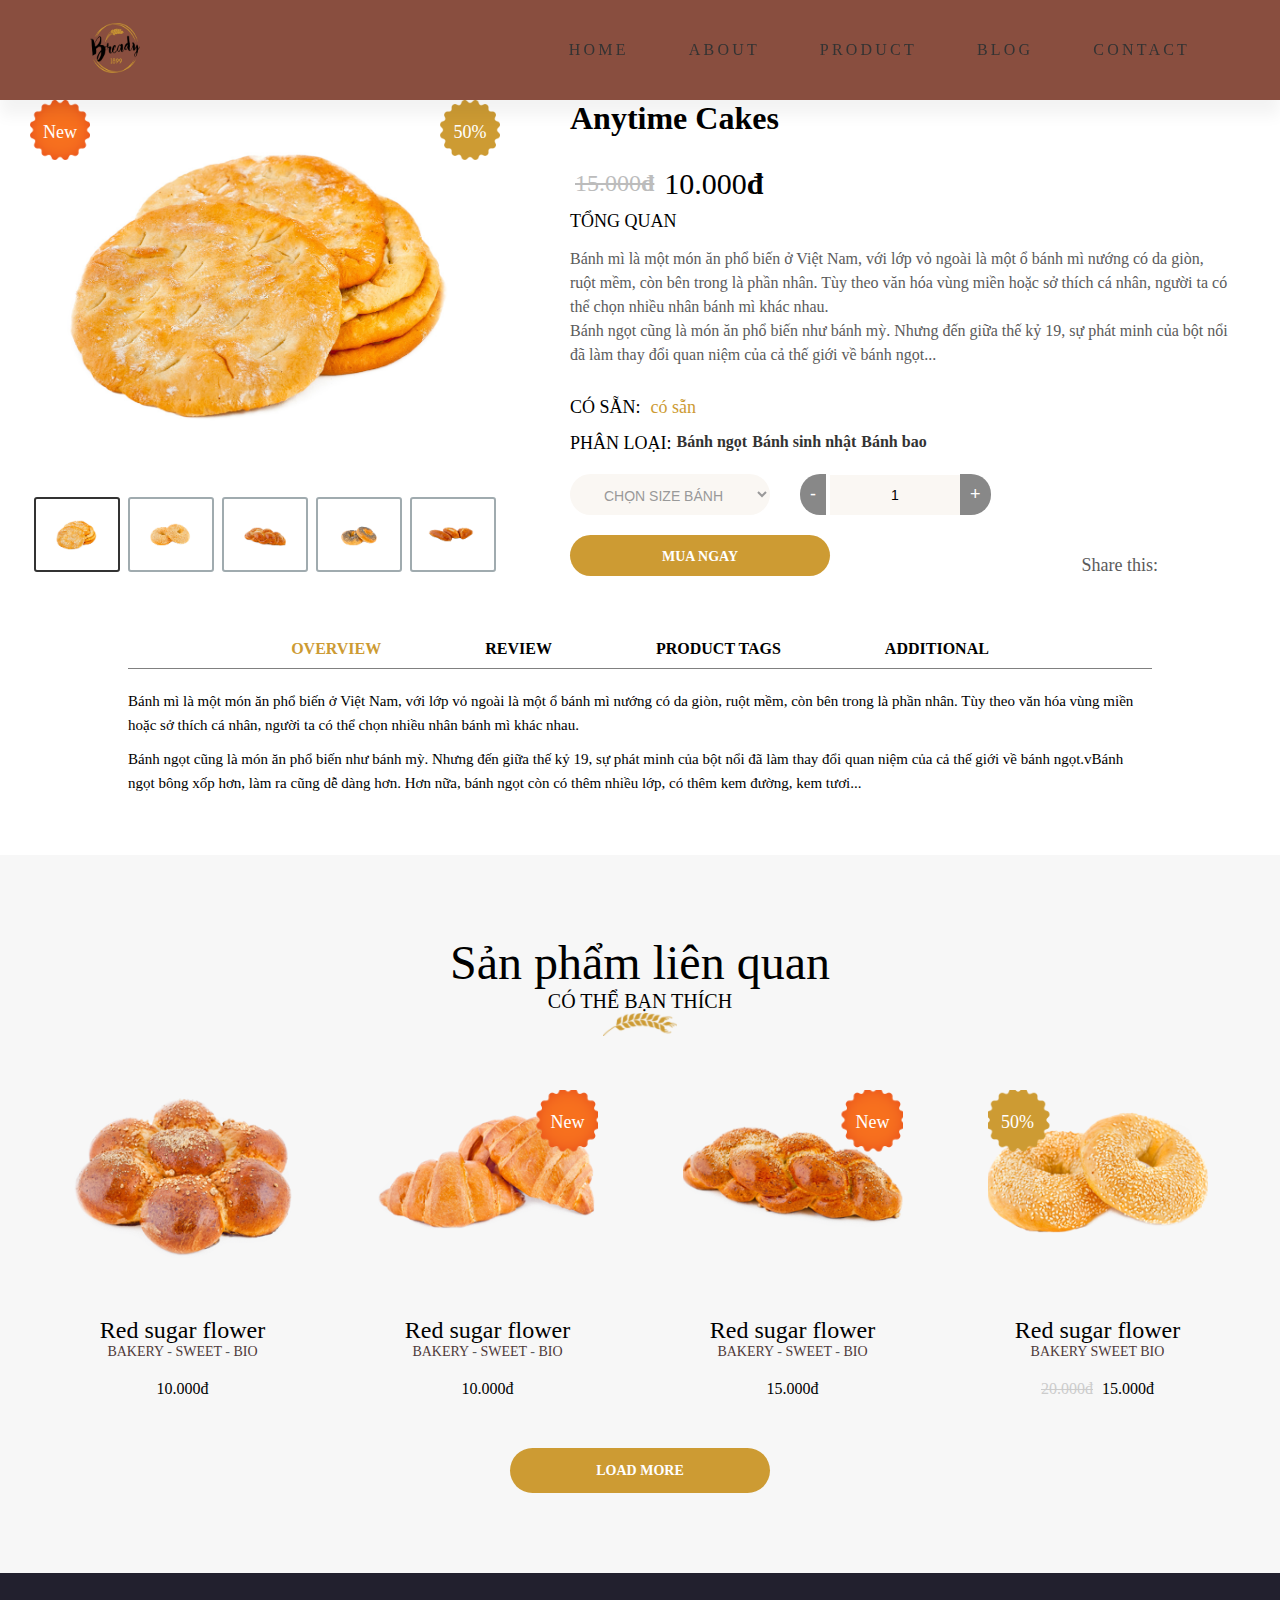
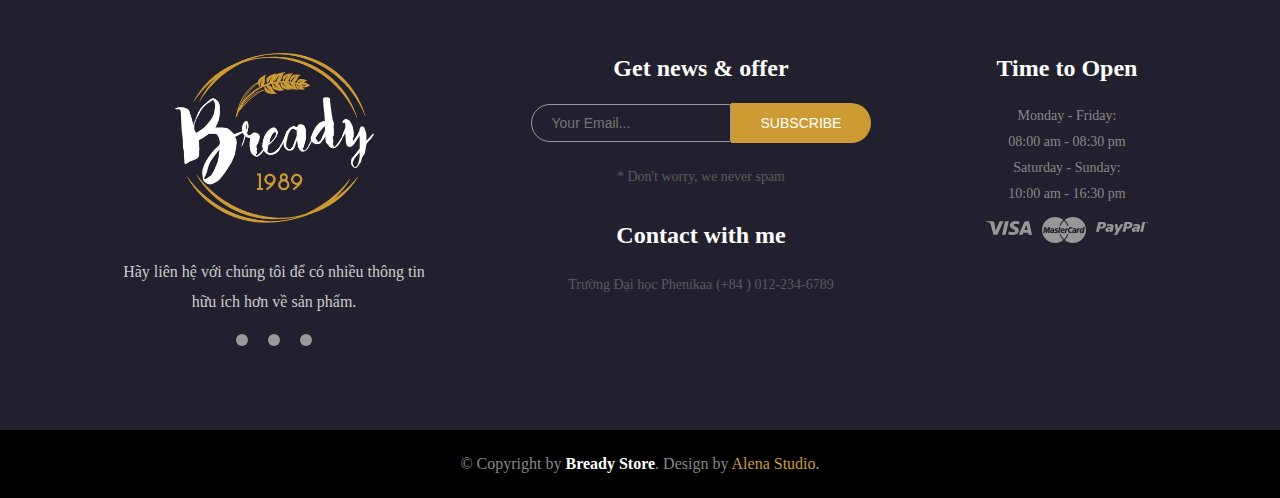
<file: product.html>
<!DOCTYPE html>
<html lang="en">

<head>
   <meta charset="UTF-8" />
   <meta http-equiv="X-UA-Compatible" content="IE=edge" />
   <meta name="viewport" content="width=device-width, initial-scale=1.0" />
   <title>Document</title>
   <link rel="stylesheet" href="./css/style.css" />
   <link rel="stylesheet" href="https://cdnjs.cloudflare.com/ajax/libs/font-awesome/6.2.1/css/all.min.css"
        integrity="sha512-MV7K8+y+gLIBoVD59lQIYicR65iaqukzvf/nwasF0nqhPay5w/9lJmVM2hMDcnK1OnMGCdVK+iQrJ7lzPJQd1w=="
        crossorigin="anonymous" referrerpolicy="no-referrer" />
    <link rel="stylesheet" href="./main.css">
</head>

<body onload="">
   <div class="header__container">
      <a href="#" class="logo-link"><img class="logo-link__img" src="./Img/logo-light.png" alt="#"></a>
      <div class="group">
          <ul class="navigation">
              <li class="navigation__list"><a class="navigation__list-link" href="./index.html">Home</a></li>
              <li class="navigation__list"><a class="navigation__list-link" href="#">About</a></li>
              <li class="navigation__list"><a class="navigation__list-link" href="./product.html">Product</a></li>
              <li class="navigation__list"><a class="navigation__list-link" href="#">Blog</a></li>
              <li class="navigation__list"><a class="navigation__list-link" href="./account.html">Contact</a></li>
          </ul>

          <div class="search">
              <span class="icon">
                  <i class="fas fa-search searchBTN"></i>
                  <i class="far fa-window-close closeBTN"></i>
              </span>
          </div>

          <i class="fa-solid fa-bars menuToggle"></i>
      </div>

      <div class="searchBox">
          <input class="searchBox__input" type="text" placeholder="Search">
      </div>
      <script>
          let searchBTN = document.querySelector('.searchBTN');
          let closeBTN = document.querySelector('.closeBTN');
          let searchBox = document.querySelector('.searchBox');
          let navigation = document.querySelector('.navigation');
          let menuToggle = document.querySelector('.menuToggle');
          let header = document.querySelector('.header');

          searchBTN.onclick = function () {
              searchBox.classList.add('active');
              closeBTN.classList.add('active');
              searchBTN.classList.add('active');
              menuToggle.classList.add('hide');
              header.classList.remove('open');

          }

          closeBTN.onclick = function () {
              searchBox.classList.remove('active');
              closeBTN.classList.remove('active');
              searchBTN.classList.remove('active');
              menuToggle.classList.remove('hide');

          }

          menuToggle.onclick = function () {
              header.classList.toggle('open');
              searchBox.classList.remove('active');
              closeBTN.classList.remove('active');
              searchBTN.classList.remove('active');
          }
      </script>
  </div>


   <div class="ps-main">
      <div class="ps-container">
         <div class="product-div">
            <div class="product-div-left">
               <div class="img-container">
                  <img src="./image/large-1.jpg" alt="watch">
                  <div class="ps-coupon">
                     <span class="ps-detail-badge-new">
                        <img src="./image/badge-red.png" style="width:100%" alt="" /><i>New</i>
                     </span>
                     <span class="ps-detail-badge ps-detail-badge--sale">
                        <img src="./image/badge-brown.png" style="width:100%" alt="" /><i>50%</i>
                  </div>
               </div>
               <div class="hover-container">
                  <div><img src="./image/large-1.jpg"></div>
                  <div><img src="./image/large-2.jpg"></div>
                  <div><img src="./image/large-3.jpg"></div>
                  <div><img src="./image/large-4.jpg"></div>
                  <div><img src="./image/large-5.jpg"></div>
               </div>
            </div>
            <div class="product-div-right">
               <div class="ps-detail__info">
                  <h1 class="text-uppercase">Anytime Cakes</h1>
                  <div class="ps-detail__rating">
                     <ul class="ps-list-rating-product">
                        <li class="ps-rating">
                           <i class="fa-solid fa-star"></i>
                        </li>
                        <li class="ps-rating">
                           <i class="fa-solid fa-star"></i>
                        </li>
                        <li class="ps-rating">
                           <i class="fa-solid fa-star"></i>
                        </li>
                        <li class="ps-rating">
                           <i class="fa-solid fa-star"></i>
                        </li>
                        <li class="ps-rating">
                           <i class="fa-solid fa-star"></i>
                        </li>
                     </ul>
                  </div>
                  <h3 class="ps-detail__price">
                     <del><span>15.000</span>đ</del> <span>10.000</span>đ
                  </h3>
                  <div class="ps-product__desc">
                     <h5>Tổng quan</h5>
                     <p>
                        Bánh mì là một món ăn phổ biến ở Việt Nam,
                        với lớp vỏ ngoài là một ổ bánh mì nướng có
                        da giòn, ruột mềm, còn bên trong là phần nhân.
                        Tùy theo văn hóa vùng miền hoặc sở thích cá nhân,
                        người ta có thể chọn nhiều nhân bánh mì khác nhau.
                     </p>
                     <p>
                        Bánh ngọt cũng là món ăn phổ biến như bánh mỳ.
                        Nhưng đến giữa thế kỷ 19, sự phát minh của bột nổi
                        đã làm thay đổi quan niệm của cả thế giới về bánh ngọt...
                     </p>
                  </div>
                  <div class="ps-product__status">
                     <h5>Có sẵn: <span> có sẵn</span></h5>
                     <h5>
                        Phân loại:<a href="#"> Bánh ngọt</a><a href="#"> Bánh sinh nhật</a><a href="#"> Bánh bao</a>
                     </h5>
                  </div>
                  <div class="ps-product__shopping">
                     <form class="ps-form--shopping" action="">
                        <select class="ps-select" title="Choose Size">
                           <option selected disabled>Chọn size bánh</option>
                           <option value="1">Nhỏ</option>
                           <option value="2">Vừa</option>
                           <option value="3">Lớn</option>
                        </select>
                        <div class="form-group--number">
                           <button class="minus">-</button>
                           <input class="form-control" type="text" value="1" />
                           <button class="plus">+</button>
                        </div>
                     </form>
                  </div>
                  <div class="ps-product__sharing">
                     <a class="ps-btn" href="#">Mua ngay</a>
                     <p class="text-right">
                        Share this:
                        <a href="#"><i class="fa-brands fa-facebook"></i></a>
                        <a href="#"><i class="fa-brands fa-twitter"></i></a>
                        <a href="#"><i class="fa-brands fa-dribbble"></i></a>
                     </p>
                  </div>
               </div>
            </div>
         </div>
      </div>
      <div class="ps-product__content">
         <div class="tab-menu">
            <a class="active" id="tab_01">OVERVIEW</a>
            <a id="tab_02">REVIEW</a>
            <a id="tab_03">PRODUCT TAGS</a>
            <a id="tab_04">ADDITIONAL</a>
         </div>
         <div class="tab-content">
            <div class="content-tab_01">
               <p>
                  Bánh mì là một món ăn phổ biến ở Việt Nam, với lớp vỏ ngoài là một ổ bánh mì nướng có
                  da giòn, ruột mềm, còn bên trong là phần nhân. Tùy theo văn hóa vùng miền hoặc sở thích cá nhân,
                  người ta có thể chọn nhiều nhân bánh mì khác nhau.
               </p>
               <p>
                  Bánh ngọt cũng là món ăn phổ biến như bánh mỳ. Nhưng đến giữa thế kỷ 19, sự phát minh của bột nổi
                  đã làm thay đổi quan niệm của cả thế giới về bánh ngọt.vBánh ngọt bông xốp hơn, làm ra cũng dễ dàng
                  hơn.
                  Hơn nữa, bánh ngọt còn có thêm nhiều lớp, có thêm kem đường, kem tươi...
               </p>
            </div>
            <div class="content-tab_02">
               <p>1 nhận xét của <strong>Linh</strong></p>
               <div class="ps-review">
                  <div class="ps-review__thumbnail">
                     <img src="./image/1.jpg" alt="" />
                  </div>
                  <div class="ps-review__content">
                     <header>
                        <ul class="ps-list-rating-product">
                           <li class="ps-rating">
                              <i class="fa-solid fa-star"></i>
                           </li>
                           <li class="ps-rating">
                              <i class="fa-solid fa-star"></i>
                           </li>
                           <li class="ps-rating">
                              <i class="fa-solid fa-star"></i>
                           </li>
                           <li class="ps-rating">
                              <i class="fa-solid fa-star"></i>
                           </li>
                           <li class="ps-rating">
                              <i class="fa-solid fa-star"></i>
                           </li>
                        </ul>
                        <p>Đánh giá<a href=""> Linh</a> - 8/12/2022</p>
                     </header>
                     <p>
                        Bánh mềm, thơm ngon khó cưỡng...
                     </p>
                  </div>
               </div>
               <form class="ps-form--product-review" action="do_action" method="post">
                  <h4>Đánh giá của bạn</h4>
                  <div class="row">
                     <div class="form-group">
                        <label>Họ và tên:<sup>*</sup></label>
                        <input class="form-control" type="text" placeholder="" />
                     </div>
                     <div class="form-group">
                        <label>Email:<sup>*</sup></label>
                        <input class="form-control" type="email" placeholder="" />
                     </div>
                     <div class="form-group">
                        <label>Đánh giá của bạn:</label>
                        <textarea class="form-control" rows="6" placeholder="Enter your review..."></textarea>
                     </div>
                     <div class="form-group">
                        <button>Submit Reviews</button>
                     </div>
                  </div>
               </form>
            </div>
            <div class="content-tab_03">
               <p>Add your tag <span> *</span></p>
               <form class="ps-form--create-tags" action="_action" method="post">
                  <div class="form-group">
                     <input class="form-control" type="text" placeholder="" />
                     <button>Add Tags</button>
                  </div>
               </form>
               <p>
                  Use spaces to separate tags. Use single quotes ( * ) for phrases.
               </p>
            </div>
            <div class="content-tab_04">
               <form class="ps-form--addition" action="do_action" method="post">
                  <div class="form-group">
                     <textarea class="form-control" rows="6" placeholder="Enter your addition here..."></textarea>
                  </div>
                  <div class="form-group">
                     <button>Submit</button>
                  </div>
               </form>
            </div>
         </div>
      </div>
   </div>
   <div class="ps-related-product">
      <div class="ps-container">
         <div class="ps-section__header">
            <h3 class="ps-section__title">Sản phẩm liên quan</h3>
            <p>Có thể bạn thích</p>
            <span><img src="./image/floral.png" alt="" /></span>
         </div>
         <div class="ps-section__content">
            <div class="row">
               <div class="ps-product">
                  <div class="ps-product__thumbnail">
                     <img src="./image/1.png" alt="" /><a class="ps-product__overlay" href="#"></a>
                     <ul class="ps-product__actions">
                        <li>
                           <a href="#" data-tooltip="Quick View"><i class="ba-magnifying-glass"></i></a>
                        </li>
                        <li>
                           <a href="#" data-tooltip="Favorite"><i class="ba-heart"></i></a>
                        </li>
                        <li>
                           <a href="#" data-tooltip="Add to Cart"><i class="ba-shopping"></i></a>
                        </li>
                     </ul>
                  </div>
                  <div class="ps-product__content">
                     <a class="ps-product__title" href="#">Red sugar flower</a>
                     <p>
                        <a href="#">Bakery</a> -
                        <a href="#">Sweet</a> -
                        <a href="#">Bio</a>
                     </p>
                     <ul class="ps-list-rating">
                        <li class="ps-rating">
                           <i class="fa-solid fa-star"></i>
                        </li>
                        <li class="ps-rating">
                           <i class="fa-solid fa-star"></i>
                        </li>
                        <li class="ps-rating">
                           <i class="fa-solid fa-star"></i>
                        </li>
                        <li class="ps-rating">
                           <i class="fa-solid fa-star"></i>
                        </li>
                        <li class="ps-rating">
                           <i class="fa-solid fa-star"></i>
                        </li>
                     </ul>
                     <p class="ps-product__price">10.000đ</p>
                  </div>
               </div>
               <div class="ps-product">
                  <div class="ps-product__thumbnail">
                     <span class="ps-badge"><img src="./image/badge-red.png" alt="" /><i>New</i></span><img
                        src="./image/2.png" alt="" /><a class="ps-product__overlay" href="#"></a>
                     <ul class="ps-product__actions">
                        <li>
                           <a href="#" data-tooltip="Quick View"><i class="ba-magnifying-glass"></i></a>
                        </li>
                        <li>
                           <a href="#" data-tooltip="Favorite"><i class="ba-heart"></i></a>
                        </li>
                        <li>
                           <a href="#" data-tooltip="Add to Cart"><i class="ba-shopping"></i></a>
                        </li>
                     </ul>
                  </div>
                  <div class="ps-product__content">
                     <a class="ps-product__title" href="#">Red sugar flower</a>
                     <p>
                        <a href="#">Bakery</a> -
                        <a href="#">Sweet</a> -
                        <a href="#">Bio</a>
                     </p>
                     <ul class="ps-list-rating">
                        <li class="ps-rating">
                           <i class="fa-solid fa-star"></i>
                        </li>
                        <li class="ps-rating">
                           <i class="fa-solid fa-star"></i>
                        </li>
                        <li class="ps-rating">
                           <i class="fa-solid fa-star"></i>
                        </li>
                        <li class="ps-rating">
                           <i class="fa-solid fa-star"></i>
                        </li>
                        <li class="ps-rating">
                           <i class="fa-solid fa-star"></i>
                        </li>
                     </ul>
                     <p class="ps-product__price">10.000đ</p>
                  </div>
               </div>
               <div class="ps-product">
                  <div class="ps-product__thumbnail">
                     <span class="ps-badge"><img src="./image/badge-red.png" alt="" /><i>New</i></span><img
                        src="./image/3.png" alt="" /><a class="ps-product__overlay" href="#"></a>
                     <ul class="ps-product__actions">
                        <li>
                           <a href="#" data-tooltip="Quick View"><i class="ba-magnifying-glass"></i></a>
                        </li>
                        <li>
                           <a href="#" data-tooltip="Favorite"><i class="ba-heart"></i></a>
                        </li>
                        <li>
                           <a href="#" data-tooltip="Add to Cart"><i class="ba-shopping"></i></a>
                        </li>
                     </ul>
                  </div>
                  <div class="ps-product__content">
                     <a class="ps-product__title" href="#">Red sugar flower</a>
                     <p>
                        <a href="#">Bakery</a> -
                        <a href="#">Sweet</a> -
                        <a href="#">Bio</a>
                     </p>
                     <ul class="ps-list-rating">
                        <li class="ps-rating">
                           <i class="fa-solid fa-star"></i>
                        </li>
                        <li class="ps-rating">
                           <i class="fa-solid fa-star"></i>
                        </li>
                        <li class="ps-rating">
                           <i class="fa-solid fa-star"></i>
                        </li>
                        <li class="ps-rating">
                           <i class="fa-solid fa-star"></i>
                        </li>
                        <li class="ps-rating">
                           <i class="fa-solid fa-star"></i>
                        </li>
                     </ul>
                     <p class="ps-product__price">15.000đ</p>
                  </div>
               </div>
               <div class="ps-product">
                  <div class="ps-product__thumbnail">
                     <span class="ps-badge ps-badge--sale"><img src="./image/badge-brown.png"
                           alt="" /><i>50%</i></span><img src="./image/4.png" alt="" /><a class="ps-product__overlay"
                        href="#"></a>
                     <ul class="ps-product__actions">
                        <li>
                           <a href="#" data-tooltip="Quick View"><i class="ba-magnifying-glass"></i></a>
                        </li>
                        <li>
                           <a href="#" data-tooltip="Favorite"><i class="ba-heart"></i></a>
                        </li>
                        <li>
                           <a href="#" data-tooltip="Add to Cart"><i class="ba-shopping"></i></a>
                        </li>
                     </ul>
                  </div>
                  <div class="ps-product__content">
                     <a class="ps-product__title" href="#">Red sugar flower</a>
                     <p>
                        <a href="#">Bakery</a>
                        <a href="#">Sweet</a>
                        <a href="#">Bio</a>
                     </p>
                     <ul class="ps-list-rating">
                        <li class="ps-rating">
                           <i class="fa-solid fa-star"></i>
                        </li>
                        <li class="ps-rating">
                           <i class="fa-solid fa-star"></i>
                        </li>
                        <li class="ps-rating">
                           <i class="fa-solid fa-star"></i>
                        </li>
                        <li class="ps-rating">
                           <i class="fa-solid fa-star"></i>
                        </li>
                        <li class="ps-rating">
                           <i class="fa-solid fa-star"></i>
                        </li>
                     </ul>
                     <p class="ps-product__price"><del>20.000đ</del> 15.000đ</p>
                  </div>
               </div>
            </div>
            <div class="ps-section__footer">
               <a class="ps-btn" href="#">Load more</a>
            </div>
         </div>
      </div>
   </div>
   <div class="ps-footer">
      <div class="ps-footer__content">
         <div class="ps-container">
            <div class="row">
               <div class="ps-site-info">
                  <a class="ps-logo" href="#"><img src="./image/logo-dark.png" alt="" /></a>
                  <p>
                     Hãy liên hệ với chúng tôi để có nhiều thông tin hữu ích hơn về sản phẩm.
                  </p>
                  <ul class="ps-list--social">
                     <li>
                        <a href="#"><i class="fa-brands fa-facebook"></i></a>
                     </li>
                     <li>
                        <a href="#"><i class="fa-brands fa-twitter"></i></a>
                     </li>
                     <li>
                        <a href="#"><i class="fa-brands fa-dribbble"></i></a>
                     </li>
                  </ul>
               </div>
               <div class="ps-site-contact">
                  <form action="">
                     <h4>Get news & offer</h4>
                     <div class="form-group">
                        <input class="form-control-footer" type="text" placeholder="Your Email..." />
                        <button>Subscribe</button>
                     </div>
                     <p>* Don't worry, we never spam</p>
                  </form>
                  <div class="ps-footer__contact">
                     <h4>Contact with me</h4>
                     <p>Trường Đại học Phenikaa</p>
                     <p>(+84 ) 012-234-6789</p>
                  </div>
               </div>
               <div class="ps-footer__open">
                  <h4>Time to Open</h4>
                  <p>
                     Monday - Friday: <br />08:00 am - 08:30 pm <br />
                     Saturday - Sunday:<br />
                     10:00 am - 16:30 pm
                  </p>
                  <ul class="ps-list--payment">
                     <li>
                        <a href="#"><img src="./image/visa.png" alt="" /></a>
                     </li>
                     <li>
                        <a href="#"><img src="./image/master-card.png" alt="" /></a>
                     </li>
                     <li>
                        <a href="#"><img src="./image/paypal.png" alt="" /></a>
                     </li>
                  </ul>
               </div>
            </div>
         </div>
      </div>
      <div class="copyright">© Copyright by <span class="copyright-name">Bready Store</span>. Design by <span
            class="copyright-author">Alena Studio.</span></div>
   </div>
</body>
<script src="./js/script.js"></script>

</html>
</file>
<file: main.css>
*{
    margin: 0;
    padding: 0;
    box-sizing: border-box;
}

/* .header{
    background-color: #c37960;
    min-height: 100vh;
    overflow-x: hidden;
} */

.header__container{
    position: fixed;
    z-index: 1000;
    top: 0;
    left: 0;
    width: 100%;
    height: 100px;
    background-color: #894e3f;
    padding: 40px 40px;
    display: flex;
    justify-content: space-between;
    align-items: center;
    box-shadow: 0 15px 15px rgba(0, 0, 0, 0.05);
}

.logo-link__img{
    max-width: 100px;
    margin: 0 50px;
}

.group{
    display: flex;
    align-items: center;
}

.navigation{
    position: relative;
    display: flex; 
    /* left: -50%; */
}

.navigation__list{
    padding: 30px;
    list-style: none;
}
.navigation__list-link{
    position: relative;
    text-decoration: none;
    font-size: 1em;
    color: #333;
    text-transform: uppercase;
    letter-spacing: 0.2em;
}

.navigation__list-link::before{
    content: '';
    position: absolute;
    bottom: -2px;
    width: 100%;
    height: 2px;
    background-color: #333;
    transform: scaleX(0);
    transition: transform 0.5s ease;
    transform-origin: right;
}

.navigation__list-link:hover::before{
    transform: scaleX(1);
    transform-origin: left;

}

.search{
    position: relative;
    /* right: -50%; */
    display: flex;
    justify-content: center;
    align-items: center;
    font-size: 1.5em;
    z-index: 10;
    cursor: pointer;
}

.searchBox{
    position: absolute;
    right: -100%;
    width: 100%;
    height: 100%;
    display: flex;
    background-color: #fff;
    align-items: center;
    padding: 0 30px;
    transition: 0.5s ease;
}

.searchBox.active{
    right: 0;

}

.searchBox__input{
    width: 100%;
    border: none;
    outline: none;
    height: 50px;
    color: #333;
    font-size: 1.25em;
    background-color: #fff;
    border-bottom: 1px solid rgba(0,0,0,0.5);
}

.searchBTN{
    position: relative;
    left: 30px;
    top: 2.5px;
    transition: 0.5s ease;
    padding-right: 20px;
}

.searchBTN.active{
    left: 0;
}


.closeBTN{
    opacity: 0;
    visibility: hidden; 
    transition: 0.5s;
    scale: 0;
}

.closeBTN.active{
    opacity: 1;
    visibility: visible; 
    transition: 0.5s;
    scale: 1;
}

.menuToggle{
    position: relative;
    display: none;
    font-size: 2em;
    /* left: -50%; */
}
/* now, make it responsive  */
@media(max-width: 800px){
    .navigation {
        display: none;
      }
    .searchBTN{
        left: 0;
    }
    .menuToggle{
        position: absolute;
        display: block;
        cursor: pointer;
        transform: translateX(30px);
        z-index: 0;
    }
    .header .navigation{
        position: absolute;
        opacity: 0;
        visibility: hidden;
        left: 100%;
    }

    .header.open .navigation{
        top: 80px;
        opacity: 1;
        visibility: visible;
        left: 0; 
        display: flex;
        flex-direction: column;
        background-color: #fff;
        width: 100%;
        height: 100vh;
        padding: 40px;
        border-top: 1px solid rgba(0,0,0,0.5);
    }

    .navigation__list-link{
        font-size: 1.25em;
    }

    .hide{
        display: none;
    }
}


/* Phần slider */

.sliderWrap{
    /* height: 100vh; */
    margin: 150px 0 50px;
    display: flex;
    justify-content: center;
    align-items: center;
    /* background-color: #FEBE8C; */
}

.slider{
    position: relative;
    width: 100%;
    min-height: 500px;
    /* margin: 20px; */
    overflow: hidden;
    border-radius: 10px;
}

.slider__Items{
    position: absolute;
    width: 100%;
    height: 100%;
    /* clip-path: circle(0% at 0 50%); */
}

.slider__bakery{
    position: absolute;
    width: 100%;
    height: 100%;
    object-fit: cover;
    clip-path: circle(0% at 0 50%); 
}

.slider__bakery.active{
    clip-path: circle(150% at 0 50%);
    transition: 2s;
}


.slider__info{
    position: absolute;
    color: rgb(250, 241, 241);
    font: 40px 'Merriweather',serif;
    margin: 50px 0;
    padding: 20px;
    /* border-radius: 5px; */

}

.slider__nav{
    height: 500px;
    display: flex;
    align-items: center;
    justify-content: space-between;
    opacity: 0;
    transition: 0.5s ease;
}

.slider:hover .slider__nav{
    opacity: 1;
}

.prev-btn, .next-btn{
    z-index: 999;
    font-size: 2em;
    color: #222;
    background-color: rgba(255,255,255,0.8);
    padding: 10px;
    cursor: pointer;
}

.prev-btn{
    border-top-right-radius: 3px;
    border-bottom-right-radius: 3px;
}

.next-btn{
    border-top-left-radius: 3px;
    border-bottom-left-radius: 3px;
}

.slider__nav-visibility{
    z-index: 999;
    display: flex;
    justify-content: center;
}

.slider__icon{
    z-index: 999;
    background-color: rgba(255,255,255,0.5);
    width: 20px;
    height: 10px;
    transform: translateY(-50px);
    margin: 0 6px;
    border-radius: 3px;
    box-shadow: 0 5px 25px rgb(1 1 1 / 25%); 
}

.slider__icon.active{
    background-color: #a7510f;
}

@media(max-width: 800px){
    .sliderWrap{
        padding: 50px 0;
    }
    .slider{
        width: auto;   
    }
    .slider__bakery{
        width: auto;
    }
    .slider__info{
        position: relative;
        margin-left: auto;
        margin-right: auto;
    }
}


/* Phần Award  */
.award{
    /* border: 1px solid black; */
}
.award__header{
    text-align: center;
    margin: 0 0 60px;
}

.award__title{
    font-size: 48px;
    margin: 0 0 10px;
}

.award__wel{
    font-size: 20px;
    margin-bottom: 10px;
}

.award__list-award{
    display: flex;
    flex-wrap: wrap;
    justify-content: center;
    align-items: center;
    list-style: none;
}
.award__img-header{
    width: 75px;
}

.award__img{
    width: 110px;
    margin: 0px 0px 20px;
}
.award__item-award{
    /* tìm phần tử cha áp 
    thuộc tính căn giữa text-align: center;
    các phần tử con được kế thừa att text-align của 
    ptu cha  */
    text-align: center;
    margin: 0 0 75px;
    padding: 0 35px;
    width: 33.333%;
}
.award__name, .award__year, .award__description{ 
    margin: 10px 0 10px;
}
.award__name{
    font-size: 17px;
}
.award__year{
    font-size: 18px;
}
.award__description{
    color: #666;
    font-size: 16px;
    line-height: 23px;
}

/* Phần CEO */
.CEO{
    display: flex;
    flex-wrap: wrap;
    align-items: center;
}

.CEO__img{
    max-width: 50%;
}
.CEO__content{
    max-width: 50%;
    text-align: center;
}

.CEO__intro{
    font-size: 20px;
    margin-bottom: 20px;
    line-height: 30px;
}

.CEO__name{
    font-size: 17px;
    padding-bottom: 15px;
    color: #767676;
}

.CEO__sign-img{
    width: 129px;
}

@media(max-width: 767px){
    .award{
        padding-bottom: 40px;
    }
}

@media(min-width: 320px){
    .container{
        margin: 0 auto;
        width: 100%;
        padding: 10px 15px;
    }
}


/* Phần Product */
.product{
    background: url("/Img/home-product.jpg") 100%; 
    background-size: cover !important; 
}

.product__header{
    text-align: center;
    margin-bottom: 30px;
}

.product-header__title{ 
    font-size: 49px;
   padding-top: 50px;
}

.product-header__bread{
    font-size: 20px;
    margin-bottom: 10px;
}
.product-header__img{
    width: 75px;
}
.product__list{
    display: flex;
    flex-wrap: wrap;
}

.product__item {
    padding: 0 15px;
}

.product__content{
    margin-bottom: 50px;
}

.product__item{
    width: 33.33%;
    display: flex;
    flex-wrap: wrap;
}

.product__item-link{
    position: relative;
    display:inline-block;
}
.product__img{
    width: 200px;
}

.product__new-pro{
    position: absolute;
    top: 0;
    left: 0;
}
.product__new-img{
    max-width: 60px;
}

.product__new-des{
    position: absolute;
    top: 50%;
    left: 50%;
    color: rgb(19, 14, 14);
    transform: translate(-50%, -50%);
}

/* CSS START_RATE */
.product__list-star{
    list-style: none;
    display: flex;
    color: #F9B208;
}

/* CSS PRODUCT_ACTION_USER */
.product__action-user{
    position: absolute;
    top: 50%;
    left: 50%;
    transform: translate(-50%, -50%);
    width: 100%;
    height: 40px;
    /* background-color: red; */
}

.product__list-action-user{
    list-style: none;
    display: flex;
    justify-content: space-around;
}

.product__item-action-user{
    background-color: #434343;  
    width: 45px;
    height: 45px;
    border-radius: 50%;
    display: flex;
    justify-content: center;
    align-items: center; 
}

.product__item-action-user:nth-child(1){
    transform: translateY(10px);
    transition: all 0.3s ease;
    opacity: 0;
}

.product__item-action-user:nth-child(2){
    transform: translateY(20px);
    transition: all 0.25s ease;
    opacity: 0;

}

.product__item-action-user:nth-child(3){
    transform: translateY(30px);
    transition: all 0.2s ease;
    opacity: 0;
}

/* HOVER PRODUCT_ITEM */
.product__item:hover .product__item-action-user:nth-child(1){
    transform: translateY(0);
    opacity: 1;
    transition: all 0.2s ease;
}
.product__item-action-user:nth-child(1):hover{
    background-color: #F98404;
}


.product__item:hover .product__item-action-user:nth-child(2){
    transform: translateY(0);
    /* dịch chuyển dùng translate  */
    opacity: 1;
    transition: all 0.3s ease;
}

.product__item-action-user:nth-child(2):hover{
    background-color: #F98404;
}
.product__item:hover .product__item-action-user:nth-child(3){
    transform: translateY(0);
    opacity: 1;
}

.product__item-action-user:nth-child(3):hover{
    background-color: #F98404; 
}
.product__action-user-link{
    font-size: 18px;
    color: white;
}
/* hover */
.product__list-action-user:hover{
    cursor: pointer;
}


/* CSS PRODUCT_ITEM_CONTENT */
.product__item-content{
    margin-left: 30px;
}
.item__link{
    text-decoration: none;
    display: block;
    padding: 5px 0px;
}

.product__types{
    padding-bottom: 13px;
}
.product__item-name{
    font-size: 25px;
    transition: all 0.3s ease;
    color: #000;
}
.product__item-name:hover{
    color: rgb(190,144,47);
}

.product__type-link{
    text-decoration: none;
    color: #4e3939;
    font-size: 15px;
    transition: all 0.3s ease;
    /* thể hiện thay đổi trạng thái của đối tượng  */
}

.product__type-link:hover{
    color: rgb(190,144,47);
}

.product__rate{
    padding-bottom: 10px;
}
/* CSS PRICE */
.product__price-curent{
    font-size: 18px;
    color: #000;
}

.product__price{
    margin-bottom: 10px;
}


/* Phần Reviu */

.content{
    background: url(/Img/testimonials.jpg) 100%;
    background: cover;
    padding: 80px 0;
}

.content__review{
    /* position: relative; */
    max-width:930px;
    background-color: rgba(255, 255, 255, 0.9);
    text-align: center;
    padding: 0 0 60px 0px;
    margin: 0 auto;
}

.content__list-img{
    /* position: absolute;
    top: -50px;
    left: 50%; */
    margin-top: 50px;
    transform: translateY(-50%);
}

.content__img{
    border-radius: 50%;
    width: 120px;
    /* top: -60px; */
    border: 2px solid #fff;
}

.ps-site-contact {
    color: #888;
}

.ps-footer__open p {
    color: #888;
}

.content__rate{
    padding: 20px 0;
}
/* CSS RATE_STAR */
.content__list-star{
    list-style: none;
    display: flex;
    color: #F9B208;
    justify-content: center;
    margin-top: -50px;
}

.content__reviewer-p{
    margin: 30px 0;
    padding: 0px 100px;
    font-size: 25px;
    line-height: 30px;
}

.content__CEO-footer{
    font-size: 30px;
    color:#888;
}

.content__CEO-name{
    position: relative;
    /* border:1px solid black; */
    font-size: 30px;
    color: rgb(14, 12, 12);
}

.content__CEO-name:before{
    border-bottom: 2px solid #F9B208;
    content: " ";
    display: flex;
    justify-content: center;
    margin: 20px auto;
    width: 300px;
}



/* Phần Contact_ADDRESS */
.contactWrap{
    background:url("/Img/delivery-form.jpg") 100%;
    background-repeat: no-repeat;
    padding: 80px 0;
}

.contact__delivery{
    max-width: 930px;
    padding: 60px 80px;
    background-color: rgba(34,35,40,0.9);
    margin: 0 auto;
}

.contact__delivery-form{
    color: rgb(51,51,51);
    /* width: 370px; */
    display: flex;
    flex-wrap: wrap;

}

.contact__email{
    width: 50%;
}

.contact__email-content{
    color: #333;
    font-size: 14px;
    margin: 0 0 30px;
}

.contact__email-Office{
    color: #FFF;
    font-size: 18px;
    margin: 0 0 5px;
}

.contact__email-address{
    color: #C7C7C7;
    font-size: 14px;
    margin: 0 0 20px;
}

.contact__icon-one{
    font-size: 14px;
    color: #C7C7C7;
    margin: 0 0 10px;
}

.contact__link-email{
    text-decoration: none;
    font-size: 14px;
    color: #C7C7C7;
}

.contact__icon-two{
    font-size: 14px;
    color: #C7C7C7;
    margin: 0 0 10px;
}


/* Phần Delivery-Now */
.contact__delivery-now{
    /* text-align: center; */
    display: block;
    width: 50%;
    padding: 0 10px 20px;
}

.contact__delivery-title{
    font-size: 35px;
    color: #FFF;
    margin-bottom: 10px;
    font-weight: 400px;
    text-align: center; 
}


.contact__delivery-des{
    font-size: 15px;
    color: #FFF;
    margin-bottom: 50px;
    text-align: center; 

}

.contact__email-name{
    color: #333;
    font-size: 14px;
    margin-bottom: 20px;

}

.contact__email-user{
    color: #C7C7C7;
    font-size: 14px;
    margin-bottom: 10px;
    text-transform: uppercase;
    display: block;
}

.contact__input-text{
    padding: 10px 12px 10px 0;
    background-color: transparent;
    outline: none;
    border: none;
    border-bottom: 1px solid #ffffff;
    width: 90%;
    color: #fff;
}

.contact__email-submit{
    padding-top: 10px;
    text-align: center;
}

.contact__email-btn{
    /* background-color: #cd9b33; */
    border: 1px solid #cd9b33;
    border-radius: 30px;
    padding: 9px 60px 7px;
    line-height: 25px;
    font-size: 16px;
    transition: all 0.4s ease;
    background-color: transparent;
    cursor: pointer;
    color: #cd9b33;
    text-transform: uppercase;
}

.contact__email-btn:hover{
    background-color: #cd9b33; 
    color: #ffffff;
}


.ps-review header p a {
    font-weight: 700;
    color: #cd9b33;
  }
  
  @media (max-width: 767px) {
    .ps-review .ps-review__thumbnail {
      margin-bottom: 20px;
      float: none;
      width: 100%;
    }
    .ps-review .ps-review__content {
      float: none;
      width: 100%;
      padding: 15px;
    }
  }
  .form-group {
    margin-bottom: 20px;
    color: #333;
    font-weight: 400;
  }
  .form-group button{
    background-color: #cd9b33;
    border: none;
    color: #fff;
    display: inline-block;
    padding: 8px 30px 7px;
    line-height: 25px;
    font-size: 14px;
    border-top-right-radius: 30px;
    border-bottom-right-radius: 30px;
    cursor: pointer;
    text-transform: uppercase;
    transition: all 0.3s ease;
    margin-left: -4px;
  }
  .ps-product__review .form-group label {
    margin-bottom: 15px;
    font-weight: 400;
    font-size: 16px;
    line-height: 1.3em;
    color: #5b5b5b;
  }
  .form-control {
    display: block;
    width: 100%;
    height: 35px;
    font-size: 14px;
    background-color: #faf7f3;
    border: none;
    padding: 10px 12px;
    outline: none;
  }
  
  .form-control-footer {
    max-width: 200px;
    font-size: 14px;
    background-color: transparent;
    border: 1px solid #999;
    padding: 10px 20px;
    color: #fff;
    border-top-left-radius: 30px;
    border-bottom-left-radius: 30px;
  }
  textarea.form-control {
    height: auto;
  }
  input.form-control {
    position: relative;
    top: 0;
    margin-right: -4px;
    display: inline-block;
    width: 130px;
    height: 40px;
    text-align: center;
  }
  
  .copyright {
    background-color: #000;
    color: #888;
    text-align: center;
    padding: 25px 0;
  }
  
  .copyright-name {
    color: #fff;
    font-weight: bold;
  }
  
  .copyright-author {
    color: #cd9b33;
  }
  
  input.form-control:focus {
    border-color: #f1f1f1;
    border: none;
  }
  
  .form-group--number {
    display: inline-block;
    border-radius: 30px;
  }
  
  
  /* ************** */
  .ps-related-product{
    padding: 80px 0;
    background-color: #f7f7f7;
  }
  .ps-related-product .ps-section__header {
    margin-bottom: 50px;
    text-align: center;
  }
  .ps-section__header .ps-section__title {
    font-family: "Kaushan Script", cursive;
    font-size: 48px;
    color: #000;
    font-weight: 400;
  }
  
  .ps-section__header p {
    font-size: 20px;
    font-weight: 400;
    color: #000;
    text-transform: uppercase;
  }
  
  .ps-section__header > span {
    display: block;
  }
  
  .ps-section__header > span img {
    max-width: 75px;
  }
  
  @media (max-width: 767px) {
    .ps-section__header .ps-section__title {
      font-size: 35px;
    }
    .ps-section__header p {
      font-size: 16px;
    }
  }
  
  .ps-section__content .row{
    display: flex;
  }
  .ps-product{
    margin: 0 auto;
  }
  .ps-product .ps-product__thumbnail {
    position: relative;
    overflow: hidden;
    text-align: center;
  }
  
  .ps-product .ps-product__thumbnail img {
    width: 100%;
    max-width: 220px;
    transform: scale(1.05);
    transition: all 0.65s ease;
  }
  
  .ps-product .ps-product__thumbnail .ps-product__overlay {
    transition-delay: 0.25s;
    position: absolute;
    top: 0;
    left: 0;
    width: 100%;
    height: 100%;
    z-index: 10;
  }
  
  .ps-product .ps-product__thumbnail .ps-product__actions {
    visibility: hidden;
    opacity: 0;
    transition: all 0.4s ease;
  }
  
  
  .ps-product .ps-product__content {
    text-align: center;
  }
  
  .ps-product .ps-product__content p {
    cursor: default;
    display: block;
  }
  
  .ps-product .ps-product__content p a {
    text-transform: uppercase;
    color: #4e3939;
  }
  
  .ps-product .ps-product__content p a:hover {
    color: #cd9b33;
  }
  .ps-product .ps-product__title {
    font-size: 24px;
    color: #000;
  }
  
  .ps-product .ps-product__title:hover {
    color: #cd9b33;
  }
  .ps-product .ps-product__content .ps-product__price {
    font-size: 16px;
    color: #000;
  }
  
  .ps-product .ps-product__content .ps-product__price del {
    margin-right: 5px;
    color: #ccc;
  }
  
  .ps-product.ps-product--horizontal .ps-product__thumbnail {
    width: 210px;
    float: left;
  }
  .ps-section__footer {
    text-align: center;
    margin-top: 50px;
  }
  
  .ps-section__footer a {
    display: inline-block;
    padding: 10px 0;
  }
  
  .ps-btn{
    border-radius: 50px;
    background-color: #cd9b33;
    color: #fff;
    width: 260px;
    padding: 9px 60px 7px;
    line-height: 25px;
    font-size: 14px;
    text-transform: uppercase;
    font-weight: 600;
    text-align: center;
  }
  @media (max-width: 767px) {
    .ps-section__content .row{
      display: block;
    }
  
    .ps-btn {
      padding: 10px 0;
      min-width: 200px;
      display: flex;
      align-items: center;
      justify-content: center;
    }
  }
  
  /* ******foooter***** */
  .ps-site-info {
    text-align: center;
    padding: 0 80px;
  }
  
  .ps-site-info .ps-logo {
    margin-bottom: 30px;
    display: inline-block;
    max-width: 200px;
  }
  .ps-site-info .ps-logo img {
    max-width: 100%;
  }
  .ps-site-info p {
    margin-bottom: 15px;
    font-size: 16px;
    color: #ccc;
    line-height: 30px;
  }
  .ps-footer .ps-footer__content {
    padding: 80px 0;
    background-color: #22202e;
  }
  .ps-footer .row{
    display: flex;
    margin: 0 auto;
  }
  .ps-footer .row .ps-site-info{
    width: 40%;
    text-align: center;
  }
  .ps-footer .row .ps-site-contact, .ps-footer__open{
    width: 30%;
    text-align: center;
    line-height: 26px;
  }
  .ps-footer  h4 {
    position: relative;
    font-weight: 700;
    margin-bottom: 20px;
    font-size: 24px;
    color: #ffffff;
    line-height: 30px;
  }
  
  .plus {
    background-color: #888;
    padding: 10px;
    border: none;
    border-bottom-right-radius: 20px;
    border-top-right-radius: 20px;
    color: #fff;
    font-size: 18px;
  }
  
  .text-right {
    display: flex;
    justify-content: center;
    align-items: center;
    font-size: 18px;
    margin-left: 60px;
    margin-top: 20px;
  }
  
  .text-right a {
    display: inline-block;
    border-radius: 50%;
    padding: 6px;
    margin: 0 6px;
    color: #333;
  }
  
  .minus {
    background-color: #888;
    padding: 10px;
    border: none;
    border-bottom-left-radius: 20px;
    border-top-left-radius: 20px;
    color: #fff;
    font-size: 18px;
  }
  .ps-footer .ps-footer__contact{
    padding:  30px 0px;
    line-height: 27px;
  }
  .ps-footer .ps-list--payment {
    text-align: center;
  }
  .ps-footer .ps-list--payment li{
    list-style: none;
  }
  .ps-footer__open .ps-list--payment>li>a img{
    padding: 0px 5px;
  }
  
  .ps-list--social {
    display: flex;
    justify-content: center;
    list-style-type: none;
  }
  
  .ps-container {
    max-width: 1440px;
    margin: 0 auto;
    padding: 0 30px;
  }
  
  .ps-list--social a {
    display: inline-block;
    margin: 0 10px;
    padding: 6px;
    border-radius: 50%;
    background-color: #999;
    color: #333;
    transition: all 0.3s ease;
  }
  
  .ps-list--social a:hover {
    background-color: #cd9b33;
  }
  
  .ps-list--payment {
    display: flex;
    justify-content: center;
    margin: 10px 0;
  }
  
  .ps-form--shopping {
    flex-wrap: wrap;
  }

  @media screen and (max-width: 1200px) {
    .l-12 {
      width: 100%;
    }
    .product-div .product-div-right {
      width: 100%;
      padding: 0 30px;
      text-align: center;
    }
  }
  @media (max-width: 767px) {
    .ps-footer .row {
      display: block;
    }
    .ps-footer .row .ps-site-info{
      width: 100%;
      text-align: center;
    }
    .ps-footer .row .ps-site-contact, .ps-footer__open{
      width: 100%;
      text-align: center;
    }
  
    .ps-product .ps-badge {
      right: 30%;
    }
  }
@media (max-width: 767px) {
    .ps-footer .row {
    display: block;
    }
    .ps-footer .row .ps-site-info{
    width: 100%;
    text-align: center;
    }
    .ps-footer .row .ps-site-contact, .ps-footer__open{
    width: 100%;
    text-align: center;
    }
}
@media screen and (max-width: 767px) {
    .ps-footer .row {
    display: block;
    }
    .ps-footer .row .ps-site-info{
    width: 100%;
    text-align: center;
    }
    .ps-footer .row .ps-site-contact, .ps-footer__open{
    width: 100%;
    text-align: center;
    }

    .ps-product .ps-badge {
    right: 30%;
    }

    .product__item {
        width: 100%;
        text-align: center;
        justify-content: center;
    }

    .product__content {
        padding: 0 5px;
    }

    .product__item-link {
        width: 100%;
    }

    .product__new-pro {
        left: 20%
    }
    .product__action-user {
        max-width: 220px;
    }

    .product__list-star {
        justify-content: center;
    }
    .content__reviewer-p {
        font-size: 18px;
    }

    .content__CEO-footer {
        font-size: 16px;
    }
}

@media screen and (max-width: 800px) {
    .navigation {
        display: none;
    }

    .slider__bakery {
        width: 100%;
    }

    .sliderWrap {
        display: block;
    }

    .slider__content {
        font-size: 30px;
    }

    .award__item-award {
        width: 100%;
    }

    .CEO__img {
        max-width: 100%;
        text-align: center;
        margin-bottom: 30px;
    }

    .CEO {
        flex-wrap: wrap;
        justify-content: center;
    }
}

@media screen and (min-width: 768px) and (max-width: 1000px) {
    .product__item {
        width: 50%;
        text-align: center;
    }
    
    .product__item-link a {
        display: block;
        width: 100%;
    }

    .product__item-link {
        width: 100%;
    }

    .product__img {
        width: 60%;
    }

    .product__item-content {
        width: 100%;
    }

    .product__content {
        padding: 0 30px;
    }

    .product__list-star {
        justify-content: center;
    }

    .product__new-pro {
        left: 10%;
    }
}

@media screen and (max-width: 1000px) {
    .contact__email {
        width: 100%;
    }

    .contact__delivery {
        padding: 60px 50px;
    }

    .contact__delivery-now {
        width: 100%;
    }
}
</file>
<file: css/style.css>
* {
  box-sizing: border-box;
  padding: 0;
  margin: 0;
}
a{
  text-decoration: none;
}
p {
  display: inline-block;
  font-size: 14px;
  color: #5b5b5b;
}
.logo-link img{
  width: 50px;
  height: 50px;
}


.header__container{
  position: fixed;
  z-index: 1000;
  top: 0;
  left: 0;
  width: 100%;
  height: 100px;
  background-color: #894e3f;
  padding: 40px 40px;
  display: flex;
  justify-content: space-between;
  align-items: center;
  box-shadow: 0 15px 15px rgba(0, 0, 0, 0.05);
}

.logo-link__img{
  max-width: 100px;
  margin: 0 50px;
}

.group{
  display: flex;
  align-items: center;
}

.navigation{
  position: relative;
  display: flex; 
  /* left: -50%; */
}

.navigation__list{
  padding: 30px;
  list-style: none;
}
.navigation__list-link{
  position: relative;
  text-decoration: none;
  font-size: 1em;
  color: #333;
  text-transform: uppercase;
  letter-spacing: 0.2em;
}

.navigation__list-link::before{
  content: '';
  position: absolute;
  bottom: -2px;
  width: 100%;
  height: 2px;
  background-color: #333;
  transform: scaleX(0);
  transition: transform 0.5s ease;
  transform-origin: right;
}

.navigation__list-link:hover::before{
  transform: scaleX(1);
  transform-origin: left;

}

.search{
  position: relative;
  /* right: -50%; */
  display: flex;
  justify-content: center;
  align-items: center;
  font-size: 1.5em;
  z-index: 10;
  cursor: pointer;
}

.searchBox{
  position: absolute;
  right: -100%;
  width: 100%;
  height: 100%;
  display: flex;
  background-color: #fff;
  align-items: center;
  padding: 0 30px;
  transition: 0.5s ease;
}

.searchBox.active{
  right: 0;

}

.searchBox__input{
  width: 100%;
  border: none;
  outline: none;
  height: 50px;
  color: #333;
  font-size: 1.25em;
  background-color: #fff;
  border-bottom: 1px solid rgba(0,0,0,0.5);
}

.searchBTN{
  position: relative;
  left: 30px;
  top: 2.5px;
  transition: 0.5s ease;
  padding-right: 20px;
}

.searchBTN.active{
  left: 0;
}


.closeBTN{
  opacity: 0;
  visibility: hidden; 
  transition: 0.5s;
  scale: 0;
}

.closeBTN.active{
  opacity: 1;
  visibility: visible; 
  transition: 0.5s;
  scale: 1;
}

.menuToggle{
  position: relative;
  display: none;
  font-size: 2em;
  /* left: -50%; */
}
/* now, make it responsive  */
@media(max-width: 800px){
  .navigation {
    display: none;
  }
  .searchBTN{
      left: 0;
  }
  .menuToggle{
      position: absolute;
      display: block;
      cursor: pointer;
      transform: translateX(30px);
      z-index: 0;
  }
  .header .navigation{
      position: absolute;
      opacity: 0;
      visibility: hidden;
      left: 100%;
  }

  .header.open .navigation{
      top: 80px;
      opacity: 1;
      visibility: visible;
      left: 0; 
      display: flex;
      flex-direction: column;
      background-color: #fff;
      width: 100%;
      height: 100vh;
      padding: 40px;
      border-top: 1px solid rgba(0,0,0,0.5);
  }

  .navigation__list-link{
      font-size: 1.25em;
  }

  .hide{
      display: none;
  }
}



.ps-main{
  padding-top: 50px;
}
.product-div{
  display: flex;
  padding: 50px 0;
}
.product-div-left{
  width: 40%;
}

.img-container {
  position: relative;
}
.img-container img{
  width: 100%;
}

.ps-list-rating-product {
  list-style-type: none;
  display: flex;
  padding: 10px 0;
  color: #cd9b33;
}

.ps-list-rating {
  list-style-type: none;
  display: flex;
  margin: 0 auto;
  justify-content: center;
  padding: 10px 0;
  color: #cd9b33;
}
.product-div .product-div-right{
  width: 60%;
  margin-left: 50px;
  padding: 0 20px;
}
.hover-container{
  display: flex;
  align-items: center;
  justify-content: center;
  margin-top: 32px;
}
.hover-container div{
  border: 2px solid #a0abaf;
  padding: 1rem;
  border-radius: 3px;
  margin: 0 4px 8px 4px;
  display: flex;
  align-items: center;
  justify-content: center;
}
.active{
  border-color: #333!important;
}
.hover-container div:hover{
  border-color: #333;
}
.hover-container div:focus{
  border-color: #333;
}
.hover-container div img{
  width: 50px;
  cursor: pointer;
}
.product-div-right span{
  display: block;
}
.ps-detail-badge-new {
  display: inline-block;
  max-width: 60px;
  position: absolute;
  top: 0;
  left: 0;
}

.ps-detail-badge i {
  position: absolute;
  top: 50%;
  left: 50%;
  transform: translate(-50%, -50%);
  font-family: "Kaushan Script", cursive;
  font-size: 18px;
  color: #fff;
  font-style: normal;
}
.ps-detail-badge-new i {
  position: absolute;
  top: 50%;
  left: 50%;
  transform: translate(-50%, -50%);
  font-family: "Kaushan Script", cursive;
  font-size: 18px;
  color: #fff;
  font-style: normal;
}
.ps-detail-badge {
  display: inline-block;
  max-width: 60px;
  position: absolute;
  top: 0;
  right: 0;
}
.ps-product__status {
  padding-top: 30px;
}
.ps-product__status h5{
  display: flex;
}
.ps-product__status h5 span{
  color: #cd9b33;
  text-transform: none;
  padding-left: 10px;
}
.ps-product__status h5 a{
  color: #333;
  text-transform: none;
  padding-left: 5px;
  text-transform: none;
  font-size: 16px;
  font-weight: 600;
}
.ps-product__status h5 a:hover{
  color: #cd9b33;
}
.ps-badge {
  display: inline-block;
  max-width: 60px;
  position: relative;
}

.ps-badge i {
  position: absolute;
  top: 50%;
  left: 50%;
  transform: translate(-50%, -50%);
  font-family: "Kaushan Script", cursive;
  font-size: 18px;
  color: #fff;
  font-style: normal;
}
.ps-product .ps-badge {
  position: absolute;
  top: 0;
  right: 0;
  z-index: 30;
}

.ps-product .ps-badge.ps-badge--sale {
  right: auto;
  left: 0;
}
.ps-detail__price {
  font-size: 30px;
  color: #000;
  display: flex;
  padding: 10px 0px;
}
.ps-detail__price span {
  font-weight: 400;
}

.ps-detail__price del {
  margin-left: 5px;
  padding-top: 3px;
  padding-right: 10px;
  font-size: 24px;
  color: #bcbcbc;
  display: flex;
  font-weight: 600;
}

h5 {
  margin-bottom: 15px;
  font-size: 18px;
  color: #000000;
  text-transform: uppercase;
  font-weight: 400;
}

.ps-product__shopping {
  margin-top: 20px;
}
.ps-product__shopping form{
  display: flex;
}
.ps-select{
  background-color: #faf7f3;
  border-radius: 50px;
  border: none;
  display: inline-block;
  padding: 10px 30px 7px;
  font-size: 14px;
  text-transform: uppercase;
  color:#999;
  outline: none !important;
  margin-right: 30px;
}
.ps-product__sharing{
  display: flex;
  justify-content: space-between;
  flex-wrap: wrap;
  margin-top: 20px;
}

.ps-product__desc p {
  font-size: 16px;
  line-height: 24px;
}

/* .ps-product__info div{
padding: 20px 0px;
} */
@media screen and (max-width: 992px){
  .product-div{
      display: block;
      width: 100%;
  }

  .ps-main {
    padding: 50px 20px;
  }

  .ps-product__desc {
    width: 100%;
  }
  .product-div-left{
    width: 100%;
  }
  .product-div-left .img-container img{
    width: 100%;
  }
  .product-div-left .hover-container img{
    width: 20px;
  }
}




.ps-product__content{
padding: 0px 10% ;
}
.ps-product__content .tab-menu {
  padding:  10px 0px;
  text-align: center;
  border-bottom: 1px solid gray;
}
.ps-product__content .tab-menu a{
  padding:0px 50px;
  color: #000;
  font-weight: 600;
}
.ps-product__content .tab-menu .active{
  color: #cd9b33;
}
@media (max-width: 767px) {
.ps-product__content .tab-menu  a{
  padding:0px 10px;
  
}
}
.ps-product__content a:hover {
  color: #cd9b33;
  cursor: pointer;
}
.tab-content{
  padding-top: 20px;
  margin-bottom: 50px;
}
.tab-content p {
  color: #000;
  font-size: 15px;
  line-height: 1.6em;
  padding-bottom: 10px;
}
.ps-review {
  margin-bottom: 40px;
}

.ps-review::after {
  clear: both;
  content: "";
  display: table;
}

.ps-review .ps-review__thumbnail {
  float: left;
  width: 100px;
}

.ps-review .ps-review__thumbnail img {
  width: 80px;
  border-radius: 50%;
}

.ps-review .ps-review__content {
  float: left;
  width: calc(100% - 100px);
  padding: 25px;
  -webkit-border-radius: 4px;
  -moz-border-radius: 4px;
  -ms-border-radius: 4px;
  border-radius: 4px;
  background-color: #f1f1f1;
}

.ps-review .ps-review__content p {
  font-size: 14px;
  line-height: 1.5em;
  text-align: left;
  color: #5b5b5b;
}

.ps-review header {
  margin-bottom: 10px;
}

.ps-review header .br-widget, .ps-review header .br-wrapper {
  display: inline-block;
  margin-right: 10px;
}



.ps-review header p a {
  font-weight: 700;
  color: #cd9b33;
}

@media (max-width: 767px) {
  .ps-review .ps-review__thumbnail {
    margin-bottom: 20px;
    float: none;
    width: 100%;
  }
  .ps-review .ps-review__content {
    float: none;
    width: 100%;
    padding: 15px;
  }
}
.form-group {
  margin-bottom: 20px;
  color: #333;
  font-weight: 400;
}
.form-group button{
  background-color: #cd9b33;
  border: none;
  color: #fff;
  display: inline-block;
  padding: 8px 30px 7px;
  line-height: 25px;
  font-size: 14px;
  cursor: pointer;
  text-transform: uppercase;
  transition: all 0.3s ease;
  margin-left: -4px;
}
.ps-product__review .form-group label {
  margin-bottom: 15px;
  font-weight: 400;
  font-size: 16px;
  line-height: 1.3em;
  color: #5b5b5b;
}
.form-control {
  display: block;
  width: 100%;
  height: 35px;
  font-size: 14px;
  background-color: #faf7f3;
  border: none;
  padding: 10px 12px;
  outline: none;
}

.form-control-footer {
  max-width: 200px;
  font-size: 14px;
  background-color: transparent;
  border: 1px solid #999;
  padding: 10px 20px;
  color: #fff;
}
textarea.form-control {
  height: auto;
}
input.form-control {
  position: relative;
  top: 0;
  margin-right: -4px;
  display: inline-block;
  width: 130px;
  height: 40px;
  text-align: center;
}

.copyright {
  background-color: #000;
  color: #888;
  text-align: center;
  padding: 25px 0;
}

.copyright-name {
  color: #fff;
  font-weight: bold;
}

.copyright-author {
  color: #cd9b33;
}

input.form-control:focus {
  border-color: #f1f1f1;
  border: none;
}

.form-group--number {
  display: inline-block;
  border-radius: 30px;
}


/* ************** */
.ps-related-product{
  padding: 80px 0;
  background-color: #f7f7f7;
}
.ps-related-product .ps-section__header {
  margin-bottom: 50px;
  text-align: center;
}
.ps-section__header .ps-section__title {
  font-family: "Kaushan Script", cursive;
  font-size: 48px;
  color: #000;
  font-weight: 400;
}

.ps-section__header p {
  font-size: 20px;
  font-weight: 400;
  color: #000;
  text-transform: uppercase;
}

.ps-section__header > span {
  display: block;
}

.ps-section__header > span img {
  max-width: 75px;
}

@media (max-width: 767px) {
  .ps-section__header .ps-section__title {
    font-size: 35px;
  }
  .ps-section__header p {
    font-size: 16px;
  }
}

.ps-section__content .row{
  display: flex;
}
.ps-product{
  margin: 0 auto;
}
.ps-product .ps-product__thumbnail {
  position: relative;
  overflow: hidden;
  text-align: center;
}

.ps-product .ps-product__thumbnail img {
  width: 100%;
  max-width: 220px;
  transform: scale(1.05);
  transition: all 0.65s ease;
}

.ps-product .ps-product__thumbnail .ps-product__overlay {
  transition-delay: 0.25s;
  position: absolute;
  top: 0;
  left: 0;
  width: 100%;
  height: 100%;
  z-index: 10;
}

.ps-product .ps-product__thumbnail .ps-product__actions {
  visibility: hidden;
  opacity: 0;
  transition: all 0.4s ease;
}


.ps-product .ps-product__content {
  text-align: center;
}

.ps-product .ps-product__content p {
  cursor: default;
  display: block;
}

.ps-product .ps-product__content p a {
  text-transform: uppercase;
  color: #4e3939;
}

.ps-product .ps-product__content p a:hover {
  color: #cd9b33;
}
.ps-product .ps-product__title {
  font-size: 24px;
  color: #000;
}

.ps-product .ps-product__title:hover {
  color: #cd9b33;
}
.ps-product .ps-product__content .ps-product__price {
  font-size: 16px;
  color: #000;
}

.ps-product .ps-product__content .ps-product__price del {
  margin-right: 5px;
  color: #ccc;
}

.ps-product.ps-product--horizontal .ps-product__thumbnail {
  width: 210px;
  float: left;
}
.ps-section__footer {
  text-align: center;
  margin-top: 50px;
}

.ps-section__footer a {
  display: inline-block;
  padding: 10px 0;
}

.ps-btn{
  border-radius: 50px;
  background-color: #cd9b33;
  color: #fff;
  width: 260px;
  padding: 10px 0;
  line-height: 25px;
  font-size: 14px;
  text-transform: uppercase;
  font-weight: 600;
  text-align: center;
}
@media (max-width: 767px) {
  .ps-section__content .row{
    display: block;
  }

  .ps-btn {
    padding: 10px 0;
    min-width: 200px;
    align-items: center;
    justify-content: center;
  }
}

/* ******foooter***** */
.ps-site-info {
  text-align: center;
  padding: 0 80px;
}

.ps-site-info .ps-logo {
  margin-bottom: 30px;
  display: inline-block;
  max-width: 200px;
}
.ps-site-info .ps-logo img {
  max-width: 100%;
}
.ps-site-info p {
  margin-bottom: 15px;
  font-size: 16px;
  color: #ccc;
  line-height: 30px;
}
.ps-footer .ps-footer__content {
  padding: 80px 0;
  background-color: #22202e;
}
.ps-footer .row{
  display: flex;
  margin: 0 auto;
}
.ps-footer .row .ps-site-info{
  width: 40%;
  text-align: center;
}
.ps-footer .row .ps-site-contact, .ps-footer__open{
  width: 30%;
  text-align: center;
  line-height: 26px;
}
.ps-footer  h4 {
  position: relative;
  font-weight: 700;
  margin-bottom: 20px;
  font-size: 24px;
  color: #ffffff;
  line-height: 30px;
}

.plus {
  background-color: #888;
  padding: 10px;
  border: none;
  border-bottom-right-radius: 20px;
  border-top-right-radius: 20px;
  color: #fff;
  font-size: 18px;
}

.text-right {
  display: flex;
  justify-content: center;
  align-items: center;
  font-size: 18px;
  margin-left: 60px;
  margin-top: 20px;
}

.text-right a {
  display: inline-block;
  border-radius: 50%;
  padding: 6px;
  margin: 0 6px;
  color: #333;
}

.minus {
  background-color: #888;
  padding: 10px;
  border: none;
  border-bottom-left-radius: 20px;
  border-top-left-radius: 20px;
  color: #fff;
  font-size: 18px;
}
.ps-footer .ps-footer__contact{
  padding:  30px 0px;
  line-height: 27px;
}
.ps-footer .ps-list--payment {
  text-align: center;
}
.ps-footer .ps-list--payment li{
  list-style: none;
}
.ps-footer__open .ps-list--payment>li>a img{
  padding: 0px 5px;
}

.ps-list--social {
  display: flex;
  justify-content: center;
  list-style-type: none;
}

.ps-container {
  max-width: 1440px;
  margin: 0 auto;
  padding: 0 30px;
}

.ps-list--social a {
  display: inline-block;
  margin: 0 10px;
  padding: 6px;
  border-radius: 50%;
  background-color: #999;
  color: #333;
  transition: all 0.3s ease;
}

.ps-list--social a:hover {
  background-color: #cd9b33;
}

.ps-list--payment {
  display: flex;
  justify-content: center;
  margin: 10px 0;
}

.ps-form--shopping {
  flex-wrap: wrap;
}
@media screen and (max-width: 1200px) {
  .l-12 {
    width: 100%;
  }
  .product-div .product-div-right {
    width: 100%;
    padding: 0 30px;
  }
}
@media (max-width: 767px) {
  .ps-footer .row {
    display: block;
  }
  .ps-footer .row .ps-site-info{
    width: 100%;
    text-align: center;
  }
  .ps-footer .row .ps-site-contact, .ps-footer__open{
    width: 100%;
    text-align: center;
  }

  .ps-product .ps-badge {
    right: 30%;
  }
}
</file>
<file: css/account.css>
* {
    margin: 0;
    padding: 0;
    box-sizing: border-box;
}


.header__container{
    position: fixed;
    z-index: 1000;
    top: 0;
    left: 0;
    width: 100%;
    height: 100px;
    background-color: #894e3f;
    padding: 40px 40px;
    display: flex;
    justify-content: space-between;
    align-items: center;
    box-shadow: 0 15px 15px rgba(0, 0, 0, 0.05);
}

.logo-link__img{
    max-width: 100px;
    margin: 0 50px;
}

.group{
    display: flex;
    align-items: center;
}

.navigation{
    position: relative;
    display: flex; 
    /* left: -50%; */
}

.navigation__list{
    padding: 30px;
    list-style: none;
}
.navigation__list-link{
    position: relative;
    text-decoration: none;
    font-size: 1em;
    color: #333;
    text-transform: uppercase;
    letter-spacing: 0.2em;
}

.navigation__list-link::before{
    content: '';
    position: absolute;
    bottom: -2px;
    width: 100%;
    height: 2px;
    background-color: #333;
    transform: scaleX(0);
    transition: transform 0.5s ease;
    transform-origin: right;
}

.navigation__list-link:hover::before{
    transform: scaleX(1);
    transform-origin: left;

}

.search{
    position: relative;
    /* right: -50%; */
    display: flex;
    justify-content: center;
    align-items: center;
    font-size: 1.5em;
    z-index: 10;
    cursor: pointer;
}

.searchBox{
    position: absolute;
    right: -100%;
    width: 100%;
    height: 100%;
    display: flex;
    background-color: #fff;
    align-items: center;
    padding: 0 30px;
    transition: 0.5s ease;
}

.searchBox.active{
    right: 0;

}

.searchBox__input{
    width: 100%;
    border: none;
    outline: none;
    height: 50px;
    color: #333;
    font-size: 1.25em;
    background-color: #fff;
    border-bottom: 1px solid rgba(0,0,0,0.5);
}

.searchBTN{
    position: relative;
    left: 30px;
    top: 2.5px;
    transition: 0.5s ease;
    padding-right: 20px;
}

.searchBTN.active{
    left: 0;
}


.closeBTN{
    opacity: 0;
    visibility: hidden; 
    transition: 0.5s;
    scale: 0;
}

.closeBTN.active{
    opacity: 1;
    visibility: visible; 
    transition: 0.5s;
    scale: 1;
}

.menuToggle{
    position: relative;
    display: none;
    font-size: 2em;
    /* left: -50%; */
}
/* now, make it responsive  */
@media(max-width: 800px){
    .navigation {
        display: none;
      }
    .searchBTN{
        left: 0;
    }
    .menuToggle{
        position: absolute;
        display: block;
        cursor: pointer;
        transform: translateX(30px);
        z-index: 0;
    }
    .header .navigation{
        position: absolute;
        opacity: 0;
        visibility: hidden;
        left: 100%;
    }

    .header.open .navigation{
        top: 80px;
        opacity: 1;
        visibility: visible;
        left: 0; 
        display: flex;
        flex-direction: column;
        background-color: #fff;
        width: 100%;
        height: 100vh;
        padding: 40px;
        border-top: 1px solid rgba(0,0,0,0.5);
    }

    .navigation__list-link{
        font-size: 1.25em;
    }

    .hide{
        display: none;
    }
}
.form {
    padding-top: 30px;
    margin: auto; 
}

.account {
    background-color: #fff;
    padding: 100px 0;
}

.lable-account {
    display: flex;
    justify-content: center;
}

.form-login {
    display: flex;
    justify-content: center;
    padding: 0 8px;
}

.form-login__heading-login {
    display: inline-block;
    cursor: pointer;
}

.form-login__heading-login span {
    color: #cd9b33;
    padding: 5px 50px;
    border-bottom: 2px solid #cd9b33;
    font-size: 20px;
}

.form-login__heading-register {
    display: inline-block;
    cursor: pointer;
    margin-left: 5px;
}

.form-login__heading-register span {
    padding: 10px 50px;
    color: #646464;
    font-size: 20px;
}

.form-login__login-form {
    width: 350px;
}

.form-login__username {
    padding-top: 30px;
}

.form-login__username p {
    font-size: 20px;
    color: #555555;
    padding: 12px 0;
}

.form-login__username input {
    padding: 10px 14px;
    width: 100%;
    border: 1px solid #ced4da;
    outline-color: #ccc;
    outline-width: 1px;
    border-radius: 4px;
}

.form-login__password {
    padding-top: 10px;
}

.form-login__password p {
    font-size:20px;
    color: #555555;
    padding: 12px 0;
}

.form-login__password input {
    padding: 10px 14px;
    width: 100%;
    border: 1px solid #ced4da;
    outline-color: #ccc;
    outline-width: 1px;
    border-radius: 4px;
}


.form-login__forget-password {
    padding: 16px 0;
    display: flex;
    justify-content: start;
}

.form-login__forget-password a {
    text-decoration: none;
}

.form-login__forget-password span {
    color: #cd9b33;
    font-size: 19px;
}

.form-login__btn-login {
    margin-top: 10px;
    display: flex;
    justify-content: center;
    border-radius: 10px;
}

.form-login__btn-login button {
    color: #636363;
    border: none;
    border-radius: 10px;
    padding: 10px 85px;
    font-weight: 700;
    font-size: 21px;
    background-color: #e0e0e0;
    cursor: pointer;
}
.form-login__btn-login button:hover{
    background-color: #cd9b33;
}
.form-register {
    padding: 0 8px;
    display: flex;
    justify-content: center;
    display: none;
}

.form-register__heading-login {
    display: inline-block;
    cursor: pointer;
}

.form-register__heading-login span {
    padding: 5px 50px;
    font-size: 20px;
}

.form-register__heading-login:hover span {
    border-bottom: 2px solid #cd9b33;
}

.form-register__heading-register span {
    color: #cd9b33;
    padding: 5px 50px;
    border-bottom: 2px solid #cd9b33;
    font-size: 20px;
}

.form-register__heading-register {
    display: inline-block;
    cursor: pointer;
    margin-left: 5px;
}

.form-register__heading-register span {
    color: #646464;
    font-size: 20px;
}

.form-register__register-form {
    width: 350px;
}

.form-register__username {
    padding-top: 30px;
}

.form-register__username p {
    font-size: 20px;
    color: #555555;
    padding: 12px 0;
}

.form-register__username input {
    padding: 10px 14px;
    width: 100%;
    border: 1px solid #ced4da;
    outline-color: #ccc;
    outline-width: 1px;
    border-radius: 4px;
}


.form-register__password {
    padding-top: 10px;
}

.form-register__password p {
    font-size: 20px;
    color: #555555;
    padding: 12px 0;
}

.form-register__password input {
    padding: 10px 14px;
    width: 100%;
    border: 1px solid #ced4da;
    background-color: var(--while-color);
    outline-color: #2e77c1;
    outline-width: 1px;
    border-radius: 4px;
}

.form-register__btn-register {
    margin-top: 20px;
    display: flex;
    justify-content: center;
    border-radius: 10px;
}

.form-register__btn-register button {
    color: #636363;
    border: none;
    border-radius: 10px;
    padding: 10px 85px;
    font-weight: 700;
    font-size: 21px;
    background-color: #e0e0e0;
    cursor: pointer;
}
.form-register__btn-register button:hover{
    background-color: #cd9b33;
}
@media only screen and (max-width: 900px) {
    .form {
        width: 100%;
    }

    .account {
        max-width: 750px;
        margin: 0 auto;
        margin-bottom: 50px;
    }
}
</file>
